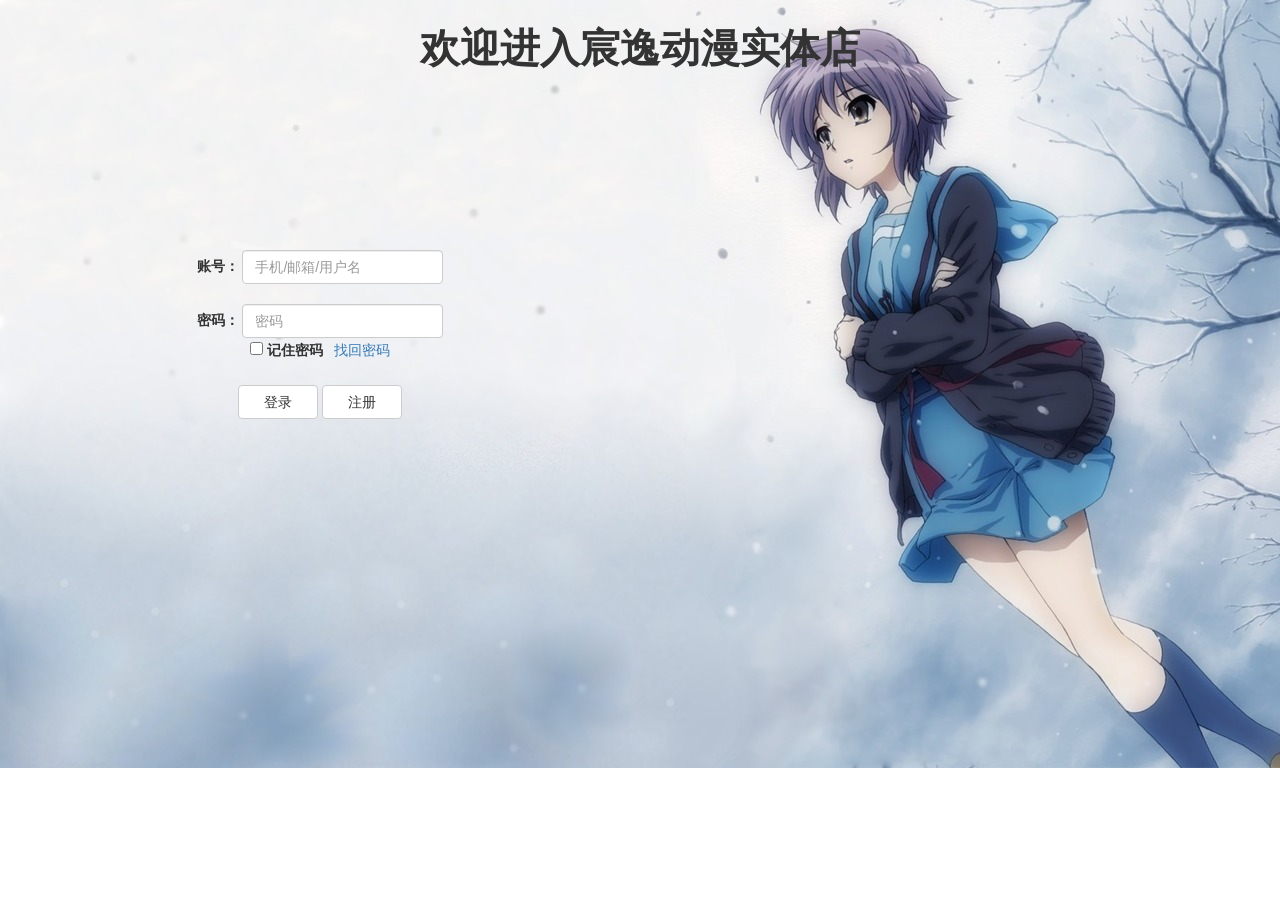
<file: index.html>
<!DOCTYPE html>
<html>
	<head>
		<meta charset="utf-8" />
		<meta http-equiv="X-UA-Compatible" content="IE=edge">
        <meta name="viewport" content="width=device-width, initial-scale=1">
		<title>登录界面</title>
		<script src="http://api.asilu.com/cdn/jquery.js,jquery.backstretch.min.js" type="text/javascript"></script>
		<link rel="stylesheet" type="text/css" href="css/bootstrap.css" />
		<link rel="stylesheet" href="css/login.css" />
		<style>
			.one{
				height: 100px;
			}
			.two{
				height: 600px;
			}
			.three{
				height: 600px;
			}
			.main{
				height: 600px;
			}
		</style>
	</head>
	<body>
		<div class="main">
		    <div class="col-xs-12 col-sm-12 col-md-12 col-lg-12 one">
		    	<div  id="login1">欢迎进入宸逸动漫实体店</div>
		    </div>
		    <div class="col-xs-12 col-sm-6 col-md-6 col-lg-6 two">
		    	<div id="dl">
		    	<form class="form-inline">
                    <div class="form-group">
                        <label for="exampleInputName2">账号：</label>
                        <input type="text" class="form-control" id="exampleInputName2" placeholder="手机/邮箱/用户名">
                    </div><br /><br />
                    <div class="form-group">
                        <label for="exampleInputName2">密码：</label>
                        <input type="text" class="form-control" id="exampleInputName2" placeholder="密码">
                    </div><br />
                    <label>
                       <input type="checkbox"> 记住密码
                    </label>&nbsp;&nbsp;&nbsp;<a href="yz.html"><span>找回密码</span><br /><br /></a>
                    <a href="zhuye.html"><button type="button" class="btn btn-default "> 登录</button></a>
                    <a href="zhuce.html"><button type="button" class="btn btn-default "> 注册</button></a>

                <!--</form>    
		        <form action="">
		        	<div class="lg1">
		        		<p>账号：<input type="text" placeholder="手机/邮箱/用户名" style="width: 200px;height:40px;"/></p><br>
					    <p>密码：<input type="password"  placeholder="密码"  style="width:200px;height:40px"/></p><br>
					    <p><input type="checkbox" name="jizhu"/>是否记住密码 &nbsp;&nbsp;&nbsp;&nbsp;找回密码</p><br />
					    <button style="width:30,height:20;"><a>登录</a></button>&nbsp;&nbsp;&nbsp;&nbsp;&nbsp;&nbsp;&nbsp;&nbsp;&nbsp;
					    &nbsp;&nbsp;&nbsp;&nbsp;&nbsp;
					    <button style="width: 30,height:20;"><a href="zhuce.html">注册</a></button>
		        	</div>-->
				</form>
				</div>
		    </div>
		    <div class="col-xs-12 col-sm-6 col-md-6 col-lg-6 three"></div>
		</div>
		<script type="text/javascript">
$.backstretch([
		'http://d.5857.com/ds_170829/004.jpg',
		'http://d.5857.com/ds_170829/005.jpg',
		'http://d.5857.com/wsj_170829/001.jpg',
		'http://d.5857.com/wsj_170829/010.jpg',
		'http://d.5857.com/wsj_170829/011.jpg',
		'http://d.5857.com/wmhs_170828/002.jpg',
		'http://d.5857.com/dmmn_170826/003.jpg',
		'http://d.5857.com/df_170823/002.jpg',
		'http://d.5857.com/df_170823/009.jpg',
		'http://d.5857.com/zmdma_170822/001.jpg',
	], {
		fade : 1000, // 动画时长
		duration : 2000 // 切换延时
});
</script>
		<script type="text/javascript" src="js/jquery-3.3.1.js" ></script>
		<script type="text/javascript" src="js/bootstrap.js" ></script>
	</body>
</html>
</file>
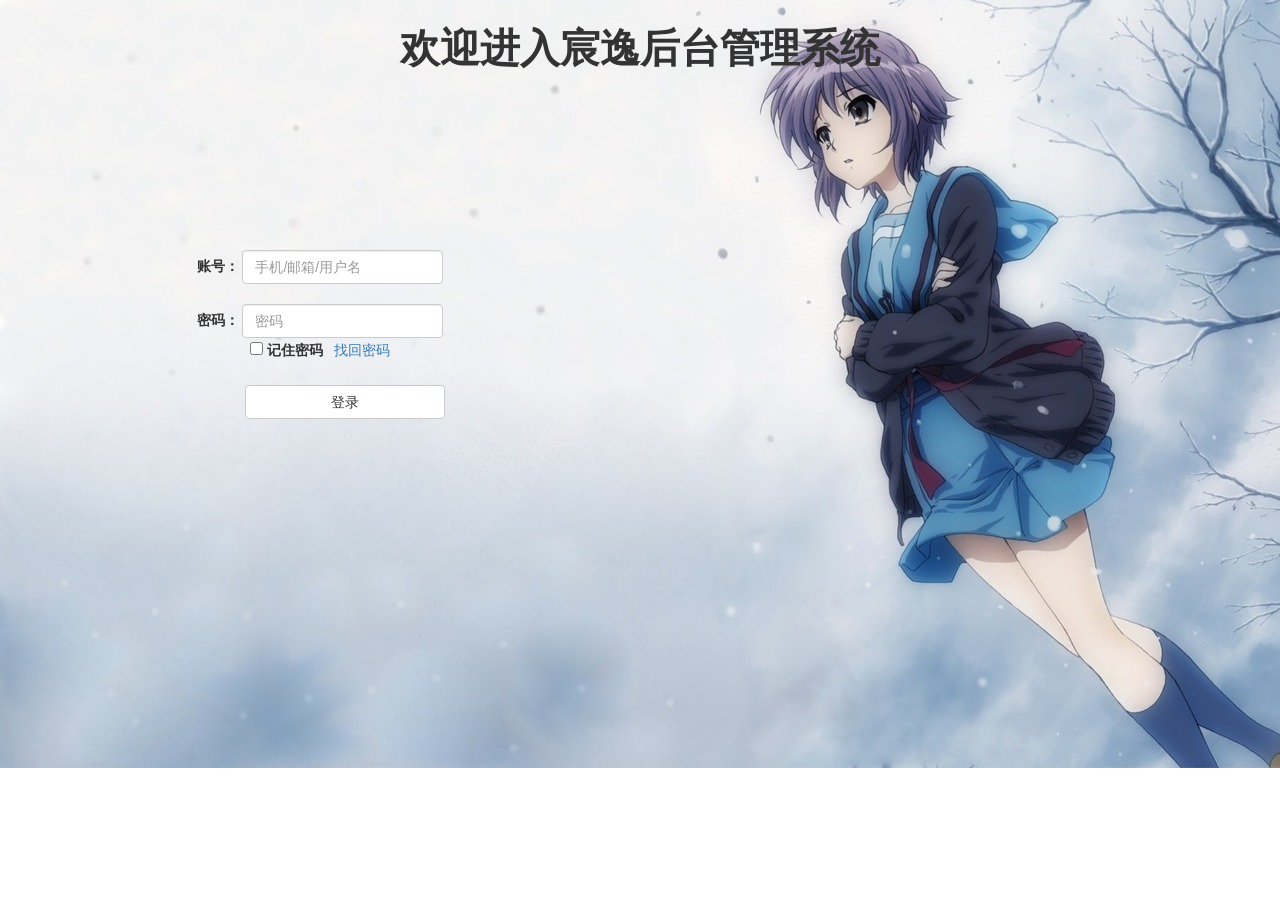
<file: admin.html>
<!DOCTYPE html>
<html>
	<head>
		<meta charset="utf-8" />
		<meta http-equiv="X-UA-Compatible" content="IE=edge">
        <meta name="viewport" content="width=device-width, initial-scale=1">
		<title>Administrator</title>
		<script src="http://api.asilu.com/cdn/jquery.js,jquery.backstretch.min.js" type="text/javascript"></script>
		<link rel="stylesheet" type="text/css" href="css/bootstrap.css" />
		<link rel="stylesheet" href="css/login.css" />
		<link rel="stylesheet" href="css/admin.css" />
		<style>
			.one{
				height: 100px;
			}
			.two{
				height: 600px;
			}
			.three{
				height: 600px;
			}
			.main{
				height: 600px;
			}
		</style>
	</head>
	<body>
		<div class="main">
		    <div class="col-xs-12 col-sm-12 col-md-12 col-lg-12 one">
		    	<div  id="login1">欢迎进入宸逸后台管理系统</div>
		    </div>
		    <div class="col-xs-12 col-sm-6 col-md-6 col-lg-6 two">
		    	<div id="dl">
		    	<form class="form-inline">
                    <div class="form-group">
                        <label for="exampleInputName2">账号：</label>
                        <input type="text" class="form-control" id="exampleInputName2" placeholder="手机/邮箱/用户名">
                    </div><br /><br />
                    <div class="form-group">
                        <label for="exampleInputName2">密码：</label>
                        <input type="text" class="form-control" id="exampleInputName2" placeholder="密码">
                    </div><br />
                    <label>
                       <input type="checkbox"> 记住密码
                    </label>&nbsp;&nbsp;&nbsp;<a href="yz.html"><span>找回密码</span><br /><br /></a>
                    <a href="ht.html"><button type="button" class="btn btn-default kk"> 登录</button></a>
                   

				</form>
				</div>
		    </div>
		    <div class="col-xs-12 col-sm-6 col-md-6 col-lg-6 three"></div>
		</div>
		<script type="text/javascript">
$.backstretch([
		'http://d.5857.com/lsjg_170329/001.jpg',
		'http://d.5857.com/lsjg_170329/003.jpg',
		'http://d.5857.com/lsjg_170329/004.jpg',
		'http://d.5857.com/lsjg_170329/005.jpg',
		'http://d.5857.com/lsjg_170329/006.jpg',
		'http://d.5857.com/lsjg_170329/007.jpg',
	], {
		fade : 1000, // 动画时长
		duration : 2000 // 切换延时
});
</script>
		
		
		<script type="text/javascript" src="js/jquery-3.3.1.js" ></script>
		<script type="text/javascript" src="js/bootstrap.js" ></script>
	</body>
</html>
</file>
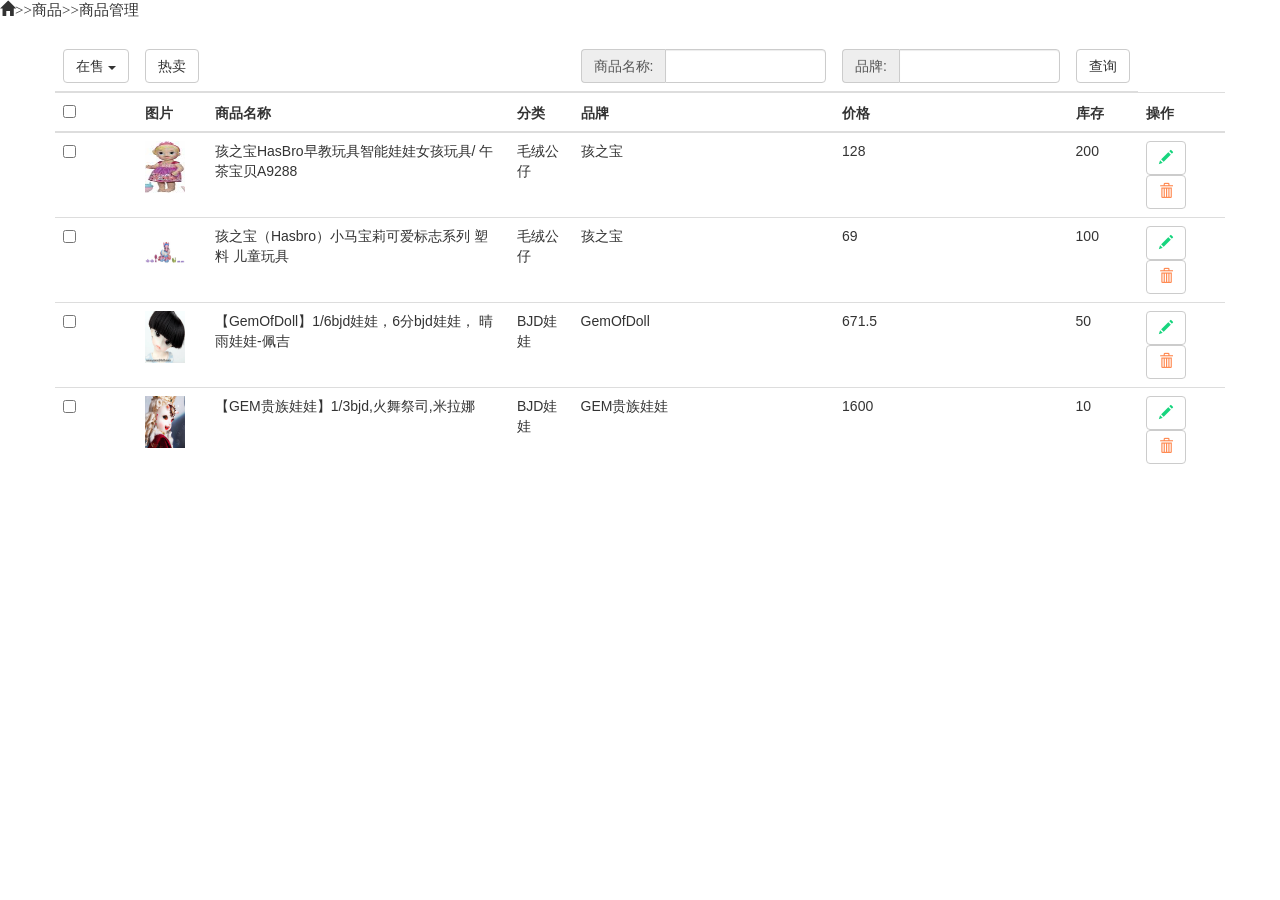
<file: goodsmanagement.html>
<!DOCTYPE html>
<html>
	<head>
		<meta charset="UTF-8">
		<meta http-equiv="X-UA-Compatible" content="IE=edge">
		<meta name="viewport" content="width=device-width, initial-scale=1">
		<title></title>
		<link rel="stylesheet" href="css/bootstrap.css" />
		<link rel="stylesheet" href="css/goodsmanagement.css" />
	</head>
	<body>
		<span style="font-family: '微软雅黑'; font-size: 15px;"><span class="glyphicon glyphicon-home"></span>>>商品>>商品管理</span>
		<div class="container">
		    <div class="row">
		    	<table class="table">
		        <div class="table-responsive">
	<table class="table">
		<thead>
			
			<tr>
				<th>
					<div class="dropdown">
  <button class="btn btn-default dropdown-toggle" type="button" id="dropdownMenu1" data-toggle="dropdown" aria-haspopup="true" aria-expanded="true">
    在售
    <span class="caret"></span>
  </button>
  <ul class="dropdown-menu" aria-labelledby="dropdownMenu1">
    <li><a href="#">在售</a></li>
    <li role="separator" class="divider"></li>
    <li><a href="#">下架</a></li>
  </ul>
</div>	
	</th>
				<th>
		<div class="btn-group" role="group" aria-label="...">
  <button type="button" class="btn btn-default">热卖</button>
</div>

				</th>
				<th></th>
				<th></th>
				<th>
					  <div class="input-group">
            <span class="input-group-addon">商品名称:</span>
            <input type="text" class="form-control" >
        </div>
				</th>
				<th>
					<div class="input-group">
            <span class="input-group-addon">品牌:</span>
            <input type="text" class="form-control" >
        </div>
				</th>
				
				<th>
					<div class="btn-group">
    <button type="button" class="btn btn-default">查询</button>
</div>
				</th>
			</tr>
		</thead>
		
		<thead>
			
			<tr>
				<th><input type="checkbox"></th>
				<th>图片</th>
				<th>商品名称</th>
				<th>分类</th>
				<th>品牌</th>
				<th>价格</th>
				<th>库存</th>
				<th>操作</th>
			</tr>
		</thead>
		<tbody>
			<tr>
				<td><input type="checkbox"></td>
				<td><img width="40" height="52" src="img/xm1.png"></td>
				<td>孩之宝HasBro早教玩具智能娃娃女孩玩具/ 午茶宝贝A9288 </td>
				<td>毛绒公仔 </td>
				<td>孩之宝</td>
				<td>128</td>
				<td>200</td>
				<td> <button type="button" class="btn btn-default"><span class="glyphicon glyphicon-pencil"></span></button>
					<button type="button" class="btn btn-default ll"><span class="glyphicon glyphicon-trash"></span></button>
					</td>
			</tr>
			<tr>
				<td><input type="checkbox"></td>
				<td><img width="40" height="52" src="img/m7.jpg"></td>
				<td>孩之宝（Hasbro）小马宝莉可爱标志系列 塑料 儿童玩具 </td>
				<td>毛绒公仔 </td>
				<td>孩之宝</td>
				<td>69</td>
				<td>100</td>
				<td> <button type="button" class="btn btn-default"><span class="glyphicon glyphicon-pencil"></span></button>
					<button type="button" class="btn btn-default ll"><span class="glyphicon glyphicon-trash"></span></button>
					</td>
			</tr>
			<tr>
				<td><input type="checkbox"></td>
				<td><img width="40" height="52" src="img/bjd2.jpg"></td>
				<td>【GemOfDoll】1/6bjd娃娃，6分bjd娃娃， 晴雨娃娃-佩吉 </td>
				<td>BJD娃娃  </td>
				<td>GemOfDoll</td>
				<td>671.5</td>
				<td>50</td>
				<td> <button type="button" class="btn btn-default"><span class="glyphicon glyphicon-pencil"></span></button>
					<button type="button" class="btn btn-default ll"><span class="glyphicon glyphicon-trash"></span></button>
					</td>
			</tr>
			<tr>
				<td><input type="checkbox"></td>
				<td><img width="40" height="52" src="img/bjd8.jpg"></td>
				<td>【GEM贵族娃娃】1/3bjd,火舞祭司,米拉娜  </td>
				<td>BJD娃娃 </td>
				<td>GEM贵族娃娃</td>
				<td>1600</td>
				<td>10</td>
				<td> <button type="button" class="btn btn-default"><span class="glyphicon glyphicon-pencil"></span></button>
					<button type="button" class="btn btn-default ll"><span class="glyphicon glyphicon-trash"></span></button>
					</td>
			</tr>
		</tbody>
</table>
</div> 
		
		
		
		</table>
		
		    </div>
		</div>
		<script type="text/javascript" src="js/jquery-3.3.1.js"></script>
		<script type="text/javascript" src="js/bootstrap.js"></script>
	</body>
</html>
</file>
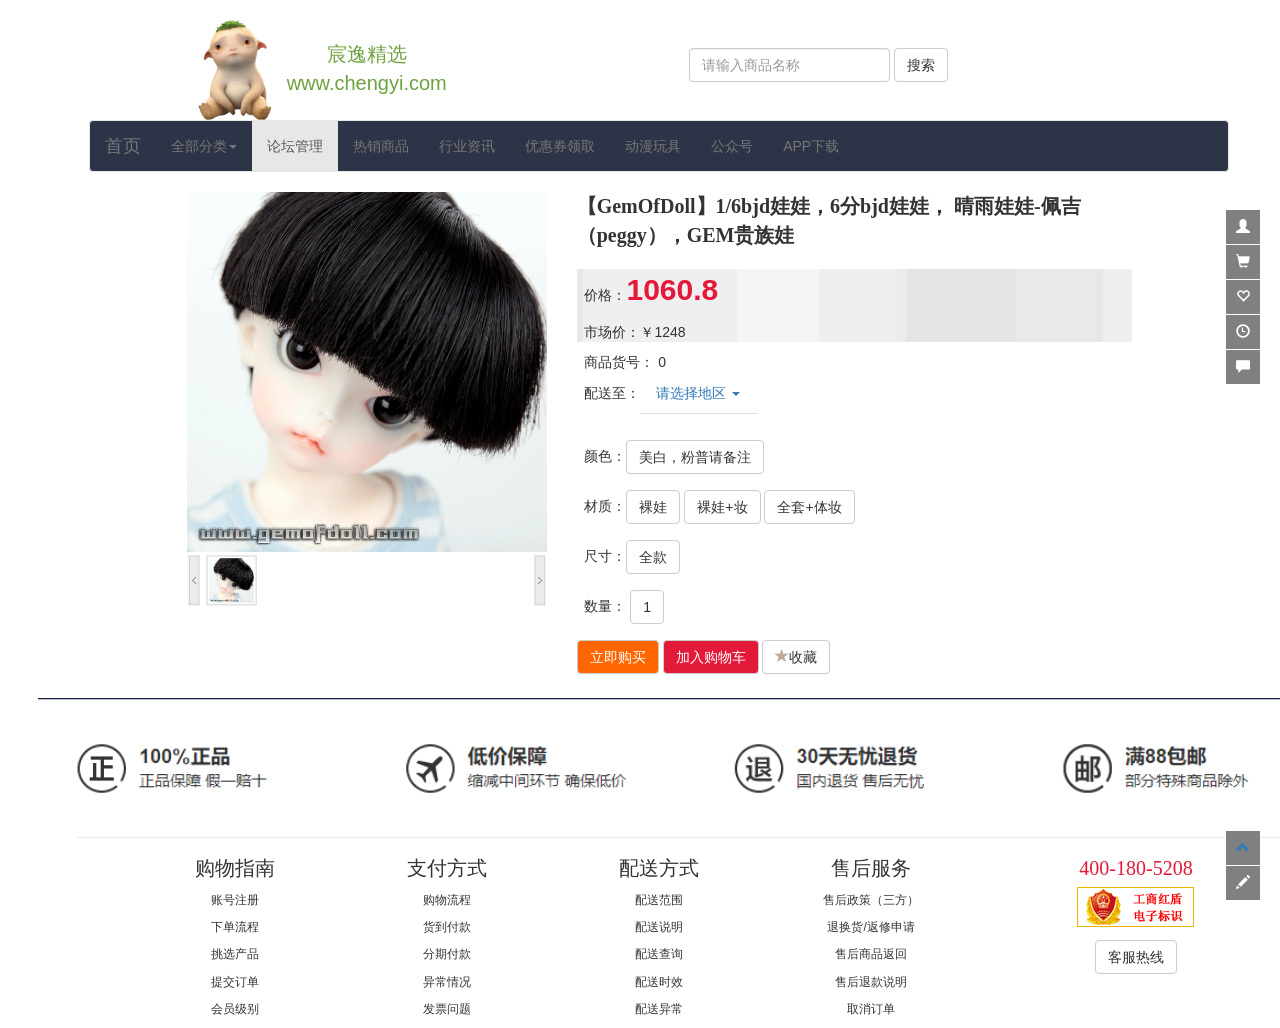
<file: gwc.html>
<!DOCTYPE html>
<html>
	<head>
		<meta charset="UTF-8">
		<meta http-equiv="X-UA-Compatible" content="IE=edge">
		<meta name="viewport" content="width=device-width, initial-scale=1">
		<title>购物车</title>
		<link rel="stylesheet" href="css/bootstrap.css" />
		<link rel="stylesheet" href="css/gwc.css" />
		<link rel="stylesheet" href="css/zhuye.css" />
	</head>
	<body>
		<div class="container">
			<div class="row">
				<div id="top">
				<div class="col-md-1 col-sm-1 col-xs-1"></div>
				<div class="col-md-3 col-sm-2 col-xs-12 logo">
					<img height="100" src="img/胡巴0副本.png"/>
				</div>
				<div class="col-md-2 col-md-pull-2 col-sm-4 col-xs-4 one">
					<span>宸逸精选</span><br />
					<span>www.chengyi.com</span>
				</div>
				<div class="col-md-4 col-sm-4 col-xs-12">
					<form class="navbar-form navbar-left">
						<div class="form-group">
							<input type="text" class="form-control" placeholder="请输入商品名称">
						</div>
						<button type="submit" class="btn btn-default">搜索</button>
				</div>
				<div class="col-md-1 col-sm-1 col-xs-1"></div>
				</div>
			</div>
			<nav class="navbar navbar-default">
				<div class="container-fluid">
					<div class="navbar-header">
						<button type="button" class="navbar-toggle collapsed" data-toggle="collapse" data-target="#bs-example-navbar-collapse-1" aria-expanded="false">
                            <span class="sr-only">Toggle navigation</span>
                            <span class="icon-bar"></span>
                            <span class="icon-bar"></span>
                            <span class="icon-bar"></span>
                        </button>
						<a class="navbar-brand" href="#">首页</a>
					</div>

					<div class="collapse navbar-collapse" id="bs-example-navbar-collapse-1">
						<ul class="nav navbar-nav">
							<li class="dropdown">
	<a href="#" class="dropdown-toggle" data-toggle="dropdown" role="button" aria-haspopup="true" aria-expanded="false">全部分类<span class="caret"></span></a>
	<ul class="dropdown-menu">
		<li>
			<a href="#">模型/雕像 </a>
		</li>
		<li role="separator" class="divider"></li>
		<li>
			<a href="#">动漫周边 </a>
		</li>
		<li role="separator" class="divider"></li>
		<li>
			<a href="#">儿童专区 </a>
		</li>
		<li role="separator" class="divider"></li>
		<li>
			<a href="#">电玩电动 </a>
		</li>
		<li role="separator" class="divider"></li>
		<li>
			<a href="#">毛绒玩偶 </a>
		</li>
		<li role="separator" class="divider"></li>
		<li>
			<a href="#">BJD系列 </a>
		</li>
		<li role="separator" class="divider"></li>
		<li>
			<a href="#">智能商品 </a>
		</li>
		<li role="separator" class="divider"></li>
		<li>
			<a href="#">限时折扣 </a>
		</li>
	</ul>
</li>

							<li class="active">
								<a href="#">论坛管理<span class="sr-only">(current)</span></a>
							</li>
							<li>
								<a href="#">热销商品</a>
							</li>
							<li>
								<a href="#">行业资讯</a>
							</li>
							<li>
								<a href="#">优惠券领取</a>
							</li>
							<li>
								<a href="#">动漫玩具</a>
							</li>
							<li>
								<a href="#">公众号</a>
							</li>
							<li>
								<a href="#">APP下载</a>
							</li>
							
						</ul>
					</div>
				</div>
			</nav>
		
		 <div class="row">
				<div class="col-md-1 col-sm-0 col-xs-0"></div>
				<div class="col-md-4 col-sm-12 col-xs-12">
					<div class="pic"> 
						<img width="100%" height="100%" src="img/dt.jpg" />
						<img width="100%" height="100%" src="img/xq.png" />
					</div>
				</div>
				<div class="col-md-6 col-sm-12 col-xs-12">
					<div id="sp1"> 
						【GemOfDoll】1/6bjd娃娃，6分bjd娃娃， 晴雨娃娃-佩吉（peggy），GEM贵族娃
					</div><br />
					<div id="nn">
						<p>&nbsp;&nbsp;价格：<span class="bj">1060.8</span></p>
						<p>&nbsp;&nbsp;市场价：￥1248</p>
					</div>
					<div>&nbsp;&nbsp;商品货号： 0 </div>
					<div id="t1">&nbsp;
						配送至：</div>
						<div id="t2"><span><ul class="nav nav-tabs">
  <li role="presentation" class="dropdown">
    <a class="dropdown-toggle" data-toggle="dropdown" href="#" role="button" aria-haspopup="true" aria-expanded="false">
      请选择地区 <span class="caret"></span>
      <ul class="dropdown-menu ">
		                        <li>
			                        <a href="#">北京 </a>
		                        </li>
		                        <li>
			                        <a href="#">上海 </a>
		                        </li>
		                        <li>
			                        <a href="#">山西省 </a>
		                        </li>
		                        <li>
			                        <a href="#">福建省 </a>
		                        </li>
		                        <li>
			                        <a href="#">广东省 </a>
		                        </li>
		                        <li>
			                        <a href="#">海南省 </a>
		                        </li>
		                        <li>
			                        <a href="#">宁夏 </a>
		                        </li>
		                        <li>
			                        <a href="#">青海省</a>
		                        </li>
		        </ul>
    </a>
  </li>
</ul></div><br /><br /><br />
						
							<div>
								&nbsp;&nbsp;颜色：<button type="button"   class="btn btn-default navbar-btn rr">美白，粉普请备注</button>
							</div>
							<div>
								&nbsp;&nbsp;材质：<button type="button" class="btn btn-default navbar-btn rr">裸娃</button>
								<button type="button" class="btn btn-default navbar-btn rr">裸娃+妆</button>
								<button type="button" class="btn btn-default navbar-btn rr">全套+体妆</button>
							</div>
							<div>
								&nbsp;&nbsp;尺寸：<button type="button" class="btn btn-default navbar-btn rr">全款</button>
							</div>
							<div>
								&nbsp;&nbsp;数量： <button type="button" class="btn btn-default navbar-btn">1</button>
							</div>
						
						<div>
							<div> 
								<button type="button" class="btn btn-default navbar-btn er1">立即购买</button>
								<button type="button" class="btn btn-default navbar-btn er2">加入购物车</button>
								<button type="button" class="btn btn-default navbar-btn "><span class="glyphicon glyphicon-star er3"></span>收藏</button>
							</div>
						</div>
					</div>
				</div>
				
				<div class="col-md-1 col-sm-0 col-xs-0"></div>
		   </div>
		
		
		
		
		
		
		
		
		
		  <div class="row">
				<div class="col-md-12 col-sm-12 col-xs-12">
					<div id="dibu"><img width="100%" height="100%" src="img/底部.png" /></div>
				</div>
			</div> 
		 
		 
		 <div class="row">
				<div class="col-md-1 col-sm-1 col-xs-0"></div>
				<div class="col-md-2 col-sm-2 col-xs-12">
					<p class="foot1">购物指南 </p> 
					<p class="foot2">账号注册</p> 
					<p class="foot2">下单流程</p> 
					<p class="foot2">挑选产品 </p> 
					<p class="foot2">提交订单</p>
					<p class="foot2">会员级别</p> 
				</div> 
				<div class="col-md-2 col-sm-2 col-xs-12">
					<p class="foot1">支付方式 </p> 
                    <p class="foot2">购物流程</p> 
                    <p class="foot2">货到付款</p> 
                    <p class="foot2">分期付款</p> 
                    <p class="foot2">异常情况</p> 
                    <p class="foot2">发票问题</p> 
				</div> 
				<div class="col-md-2 col-sm-2 col-xs-12">
					<p class="foot1">配送方式 </p> 
                    <p class="foot2">配送范围</p> 
                    <p class="foot2">配送说明</p> 
                    <p class="foot2">配送查询</p> 
                    <p class="foot2">配送时效</p>
                    <p class="foot2">配送异常</p>
				</div> 
				<div class="col-md-2 col-sm-2 col-xs-12">
					<p class="foot1">售后服务  </p> 
                    <p class="foot2">售后政策（三方）</p> 
                    <p class="foot2">退换货/返修申请</p> 
                    <p class="foot2">售后商品返回</p> 
                    <p class="foot2">售后退款说明</p> 
                    <p class="foot2">取消订单</p>
				</div> 
				<div class="col-md-3 col-sm-3 col-xs-12">
					<div id="ku1">400-180-5208</div>
					<div id="ku2"><img src="img/gs.png"</div>
					<div id="ku3"><button type="button" class="btn btn-default navbar-btn ">客服热线</button></div>
				</div> 
				<!--<div class="col-md-1 col-sm-1 col-xs-0"></div>--> 
		
		<div id="rightBox1"><span class="glyphicon glyphicon-user"></span></div>
		<div id="rightBox2"><span class="glyphicon glyphicon-shopping-cart"></span></div>
	    <div id="rightBox3"><span class="glyphicon glyphicon-heart-empty"></span></div>
	    <div id="rightBox4"><span class="glyphicon glyphicon-time"></span></div>
	    <div id="rightBox5"><span class="glyphicon glyphicon-comment"></span></div>
	    <div id="rightBox6"><a href="#top"><span class="glyphicon glyphicon-chevron-up"></span></a></div>
	    <div id="rightBox7"><span class="glyphicon glyphicon-pencil"></span></div>
		<script type="text/javascript" src="js/jquery-3.3.1.js"></script>
		<script type="text/javascript" src="js/bootstrap.js"></script>
	</body>
</html>
</file>
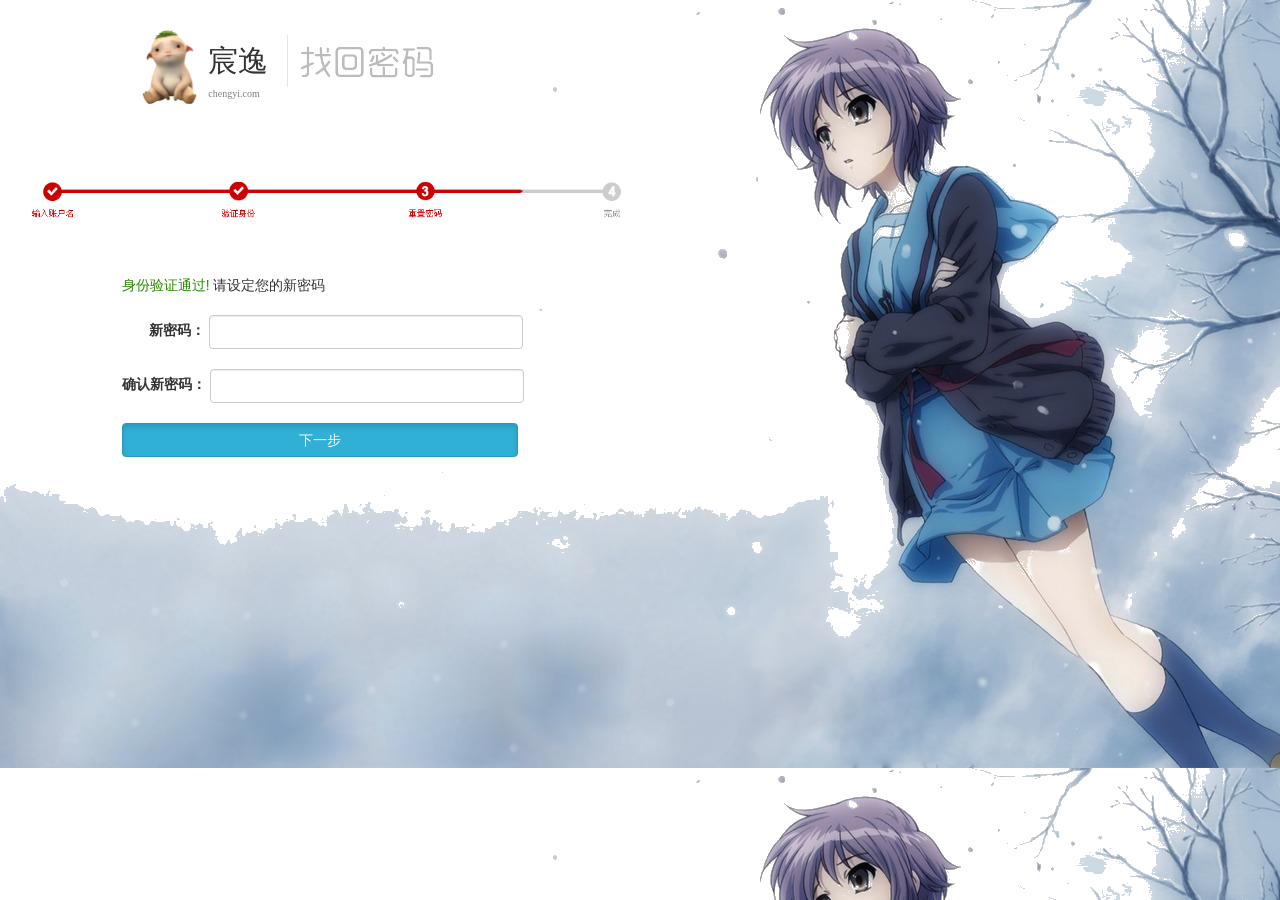
<file: qrsf.html>
<!DOCTYPE html>
<html>
	<head>
		<meta charset="UTF-8">
		<meta http-equiv="X-UA-Compatible" content="IE=edge">
        <meta name="viewport" content="width=device-width, initial-scale=1">
		<title>重置密码</title>
		<link rel="stylesheet" type="text/css" href="css/bootstrap.css" />
		<link rel="stylesheet" href="css/qrsf.css" />
	</head>
	<body>
		<div  class="col-xs-12 col-sm-12 col-md-12">
		    <div class="col-xs-4 col-sm-4 col-md-1 col-md-push-1 bt">
		 	    <img width="100%" height="100%" src="img/胡巴0副本.png" />
		    </div>
		
		    <div class="col-xs-4 col-sm-4 col-md-1 col-md-push-1 bt1">
		 	    <span class="t1">宸逸</span>
		 	    <span class="t2">chengyi.com</span>
		    </div>
		    <div class="col-xs-4 col-sm-4 col-md-2 col-md-push-1 bt2">
		 	    <img  src="img/gai.png"/>
		    </div>
		</div>
		<div class="col-xs-12 col-sm-12 col-md-12">
		    <div class="col-xs-12 col-sm-12 col-md-6 hh">
		 	    <img width="100%" height="100%" src="img/q2.png"/>
		    </div>
		</div>
		<form class="form-inline">
		<div class="col-xs-12 col-sm-12 col-md-6 col-md-push-1 form-group">
			<span id="ff">身份验证通过!</span><span>&nbsp;请设定您的新密码</span><br /><br />
            &nbsp;&nbsp;&nbsp;&nbsp;&nbsp;&nbsp;&nbsp;<label for="exampleInputName2"> 新密码：</label>
            <input type="text" class="form-control" id="exampleInputName2"><br /><br />
            <label for="exampleInputName2"> 确认新密码：</label>
            <input type="text" class="form-control" id="exampleInputName2"><br />
             <a href="wc.html" class="btn btn-default btn-block btn-info active" role="button">下一步</a>
            
		</div>
        </form>
		<script type="text/javascript" src="js/jquery-3.3.1.js" ></script>
		<script type="text/javascript" src="js/bootstrap.js" ></script>
	</body>
</html>
</file>
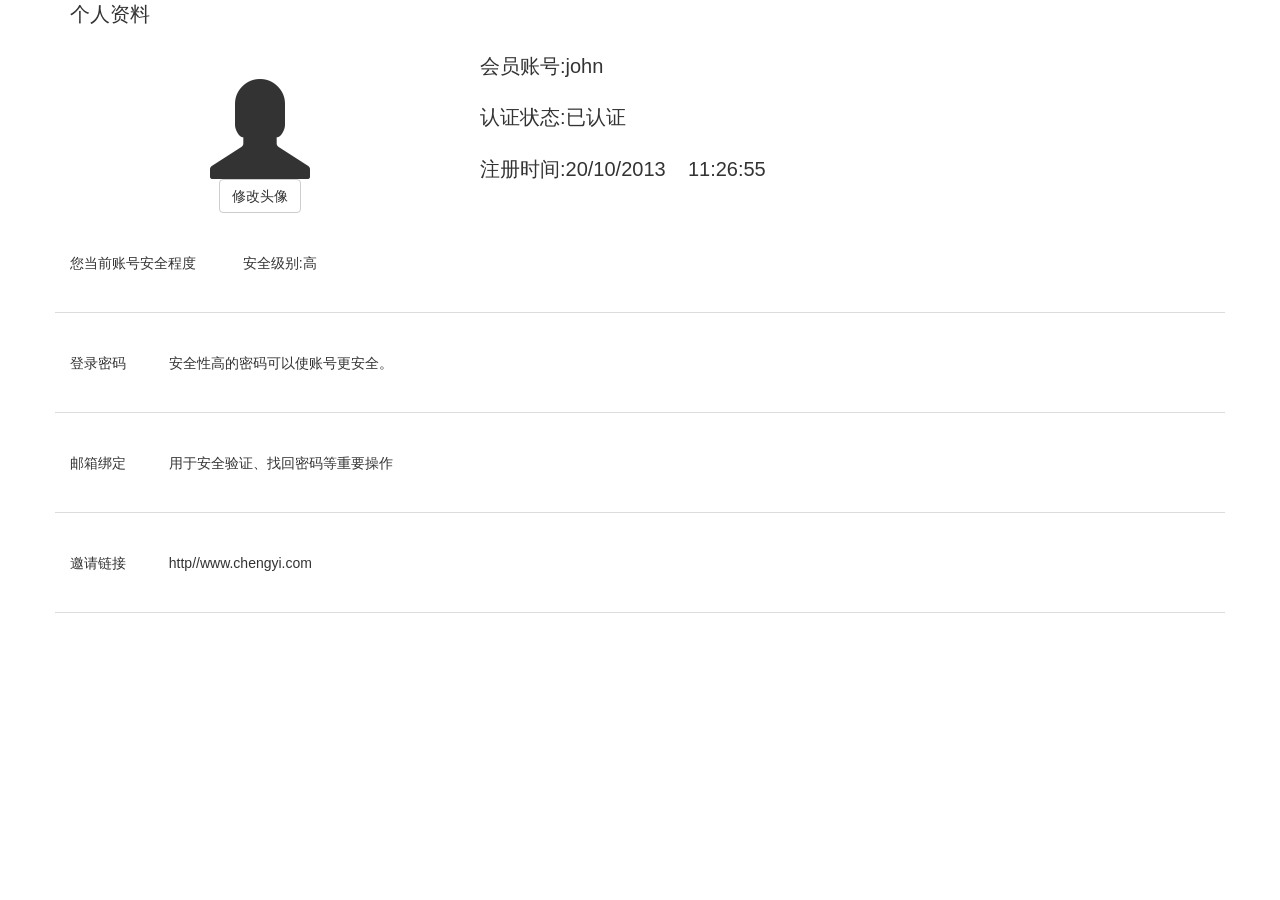
<file: user.html>
<html>
	<head>
		<meta charset="UTF-8">
		<meta http-equiv="X-UA-Compatible" content="IE=edge">
		<meta name="viewport" content="width=device-width, initial-scale=1">
		<title></title>
		<link rel="stylesheet" href="css/bootstrap.css" />
		<link rel="stylesheet" href="css/user.css" />
	</head>
	<body>
		<div class="container">
		    <div class="row">
		    	<div class="col-xs-12 col-sm-12 col-md-12 col-lg-12 " >
		    		<span id="ziliao"> 个人资料</span>
		    		
		    	</div>
		    	<div class="col-xs-12 col-sm-12 col-md-12 col-lg-12 " >
		    		<div class="col-xs-4 col-sm-4 col-md-4 col-lg-4 two ">
		    			<div id="people">
		    			<span class="glyphicon glyphicon-user"></span><br />
		    			<button type="submit" class="btn btn-default">修改头像</button>
		    			</div>
		    		</div>
		    		<div class="col-xs-6 col-sm-6 col-md-6 col-lg-6 two ">
		    			<div class="col-xs-12 col-sm-12 col-md-12 col-lg-12 three">会员账号:john</div>
		    			<div class="col-xs-12 col-sm-12 col-md-12 col-lg-12 three"> 认证状态:已认证</div>
		    			<div class="col-xs-12 col-sm-12 col-md-12 col-lg-12 three" >注册时间:20/10/2013 &nbsp; &nbsp;11:26:55</div>
		    		</div>
		    	</div>
		    	<div class="col-xs-12 col-sm-12 col-md-12 col-lg-12 one">
		    	您当前账号安全程度 &nbsp;&nbsp;&nbsp;&nbsp;&nbsp;&nbsp;&nbsp;&nbsp;&nbsp;&nbsp;&nbsp;安全级别:高
		    	</div>
		    	<div class="col-xs-12 col-sm-12 col-md-12 col-lg-12 one" >
		    	登录密码&nbsp;&nbsp;&nbsp;&nbsp;&nbsp;&nbsp;&nbsp;&nbsp;&nbsp;&nbsp;&nbsp;安全性高的密码可以使账号更安全。
		    	</div>
		    	<div class="col-xs-12 col-sm-12 col-md-12 col-lg-12 one" >
		    	邮箱绑定&nbsp;&nbsp;&nbsp;&nbsp;&nbsp;&nbsp;&nbsp;&nbsp;&nbsp;&nbsp;&nbsp;用于安全验证、找回密码等重要操作
		    	</div>
		    	<div class="col-xs-12 col-sm-12 col-md-12 col-lg-12 one" >
		    	邀请链接&nbsp;&nbsp;&nbsp;&nbsp;&nbsp;&nbsp;&nbsp;&nbsp;&nbsp;&nbsp;&nbsp;http//www.chengyi.com
		    	</div>
		    </div>
		</div>    	
		<script type="text/javascript" src="js/jquery-3.3.1.js"></script>
		<script type="text/javascript" src="js/bootstrap.js"></script>
	</body>
</html>
</file>
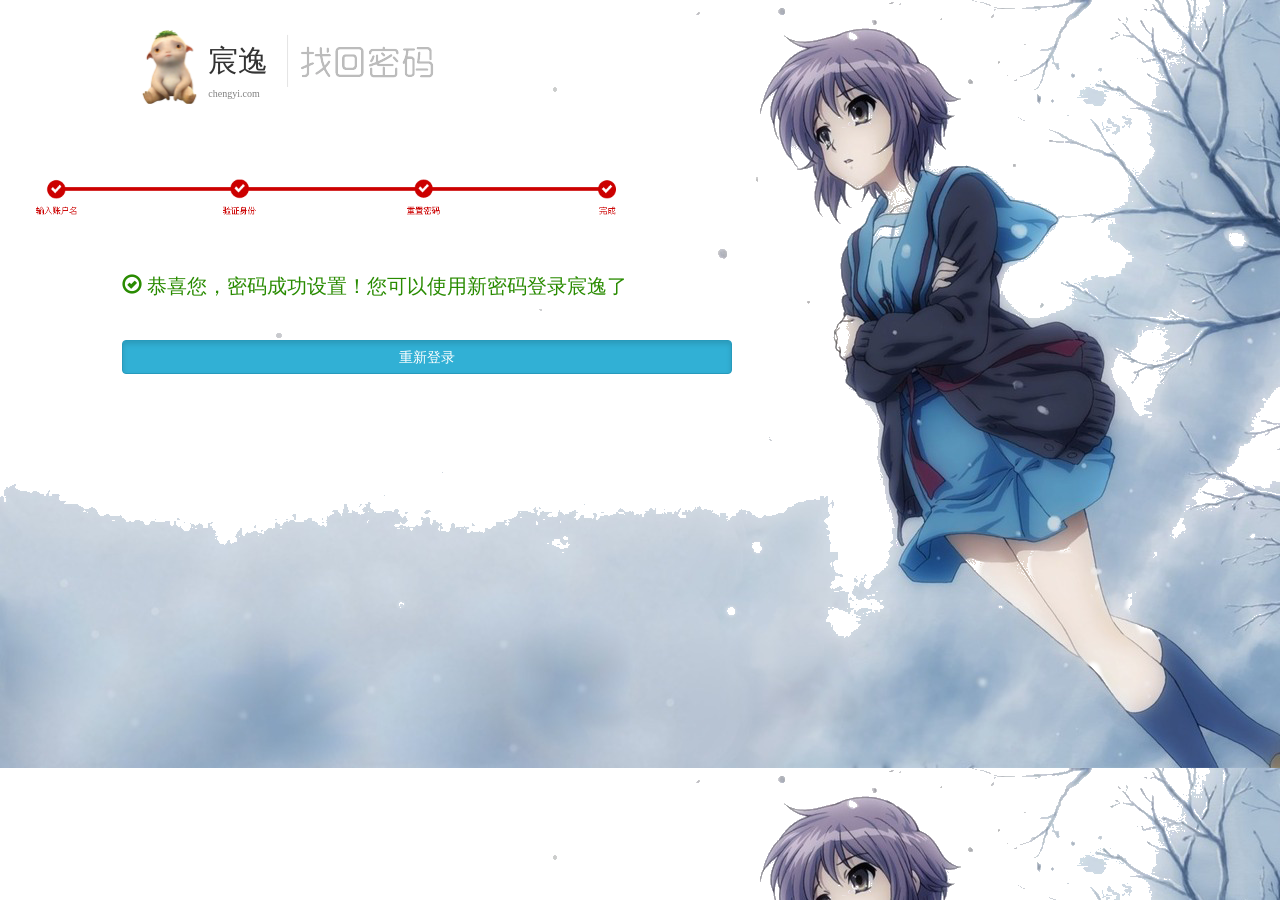
<file: wc.html>
<!DOCTYPE html>
<html>
	<head>
		<meta charset="UTF-8">
		<meta http-equiv="X-UA-Compatible" content="IE=edge">
        <meta name="viewport" content="width=device-width, initial-scale=1">
		<title>完成</title>
		<link rel="stylesheet" type="text/css" href="css/bootstrap.css" />
		<link rel="stylesheet" href="css/wc.css" />
	</head>
	<body>
		<div  class="col-xs-12 col-sm-12 col-md-12">
		    <div class="col-xs-4 col-sm-4 col-md-1 col-md-push-1 bt">
		 	    <img width="100%" height="100%" src="img/胡巴0副本.png" />
		    </div>
		
		    <div class="col-xs-4 col-sm-4 col-md-1 col-md-push-1 bt1">
		 	    <span class="t1">宸逸</span>
		 	    <span class="t2">chengyi.com</span>
		    </div>
		    <div class="col-xs-4 col-sm-4 col-md-2 col-md-push-1 bt2">
		 	    <img  src="img/gai.png"/>
		    </div>
		</div>
		<div class="col-xs-12 col-sm-12 col-md-12">
		    <div class="col-xs-12 col-sm-12 col-md-6 hh">
		 	    <img width="100%" height="100%" src="img/q3.png"/>
		    </div>
		</div>
		<form class="form-inline">
		<div class="col-xs-12 col-sm-12 col-md-6 col-md-push-1 form-group">
			<span id="rr"><span class="glyphicon glyphicon-ok-circle"></span>&nbsp;恭喜您，密码成功设置！您可以使用新密码登录宸逸了</span><br /><br />
            <a href="index.html" class="btn btn-default btn-block btn-info active" role="button">重新登录</a>
  
		</div>
        </form>
		<script type="text/javascript" src="js/jquery-3.3.1.js" ></script>
		<script type="text/javascript" src="js/bootstrap.js" ></script>
	</body>
</html>
</file>
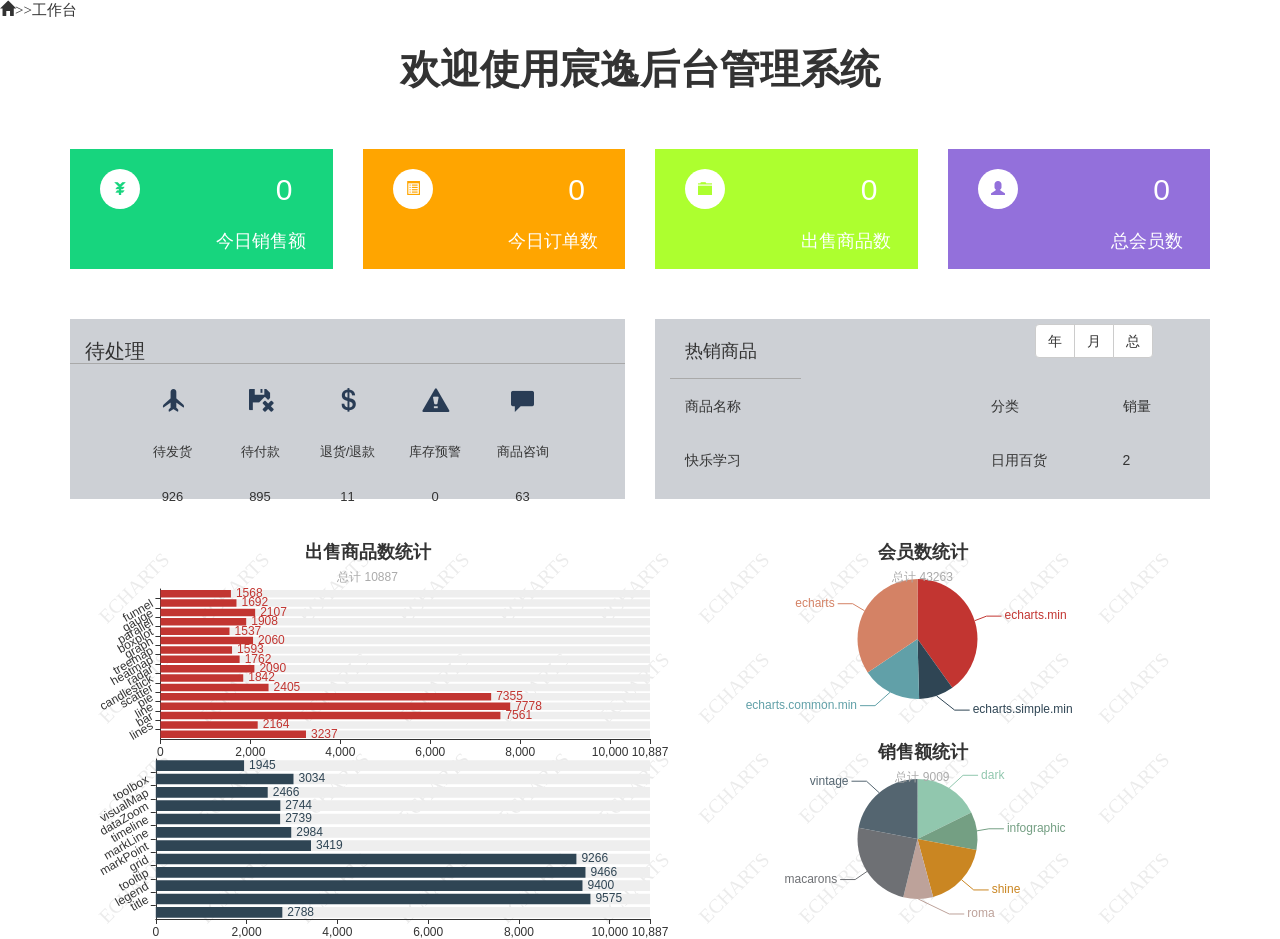
<file: welcome.html>
<!DOCTYPE html>
<html>
	<head>
		<meta charset="UTF-8">
		<meta http-equiv="X-UA-Compatible" content="IE=edge">
		<meta name="viewport" content="width=device-width, initial-scale=1">
		<link rel="stylesheet" href="css/bootstrap.css" />
		<link rel="stylesheet" href="css/welcome.css" />
	
	 <script src="js/echarts.min.js"></script>

		<title></title>
	</head>
	<body>
				<span style="font-family: '微软雅黑'; font-size: 15px;"><span class="glyphicon glyphicon-home"></span>>>工作台</span>
		<div class="container">
			<div id="login1">
				欢迎使用宸逸后台管理系统
			</div>
	
		    <div class="row">
		    	<div class="col-md-3 col-sm-6 col-xs-6">
					<div class="mainbox1">
						<div class="pull-left"><div id="block1"><span class="glyphicon glyphicon-jpy"></span> </div></div>
		                <div class="pull-right" id="shuzi">0</div>
		                <div class="pull-right" id="title">今日销售额</div>
					</div>
				</div>
				<div class="col-md-3 col-sm-6 col-xs-6">
					<div class="mainbox2">
						<div class="pull-left"><div id="block1"><span class="glyphicon glyphicon-list-alt"></span> </div></div>
		                <div class="pull-right" id="shuzi">0</div>
		                <div class="pull-right" id="title">今日订单数</div>
					</div>
				</div>
				<div class="col-md-3 col-sm-6 col-xs-6">
					<div class="mainbox3">
						<div class="pull-left"><div id="block1"><span class="glyphicon glyphicon-folder-close"></span> </div></div>
		                <div class="pull-right" id="shuzi">0</div>
		                <div class="pull-right" id="title">出售商品数</div>
					</div>
				</div>
				<div class="col-md-3 col-sm-6 col-xs-6">
					<div class="mainbox4">
						<div class="pull-left"><div id="block1"><span class="glyphicon glyphicon-user"></span> </div></div>
		                <div class="pull-right" id="shuzi">0</div>
		                <div class="pull-right" id="title">总会员数</div>
					</div>
				</div>       
		</div>
	
		    <div class="row">
		    	<div class="col-md-6 col-sm-12 col-xs-12">
					<div class="mainbox5">
						<div class="col-md-12 col-sm-12 col-xs-12 gh">待处理</div>
						<div class="col-md-12 col-sm-12 col-xs-12 ff ">
							<div class="col-md-1 col-sm-0 col-xs-0 "></div>
							<div class="col-md-2 col-sm-6 col-xs-6 tu"><span class="glyphicon glyphicon-plane"></span><br/>待发货<br/>926</div>
							<div class="col-md-2 col-sm-6 col-xs-6 tu"><span class="glyphicon glyphicon-floppy-remove"></span><br/>待付款<br>895</div>
							<div class="col-md-2 col-sm-6 col-xs-6 tu"><span class="glyphicon glyphicon-usd"></span><br/>退货/退款<br/>11</div>
							<div class="col-md-2 col-sm-6 col-xs-6 tu"><span class="glyphicon glyphicon-alert"></span><br/>库存预警<br/>0</div>
							<div class="col-md-2 col-sm-6 col-xs-6 tu"><span class="glyphicon glyphicon-comment"></span><br/>商品咨询<br/>63</div>	
							<div class="col-md-1 col-sm-0 col-xs-0 "></div>
					    </div>
					</div>
				</div>
				<div class="col-md-6 col-sm-12 col-xs-12">
					<div class="mainbox6">
						<div class="col-md-12 col-sm-12 col-xs-12 ">
							<div class="col-md-3 col-sm-3 col-xs-3 gh1">热销商品</div>
							<div class="col-md-4 col-sm-4 col-xs-4 "></div>
							<div class="col-md-5 col-md-push-1 col-sm-5 col-xs-5 ">
								<div class="btn-toolbar" role="toolbar">
	                                <div class="btn-group">
		                                <button type="button" class="btn btn-default">年</button>
		                                <button type="button" class="btn btn-default">月</button>
		                                <button type="button" class="btn btn-default">总</button>
	                                </div>
	                            </div> 
	                     
							</div>
						</div>	
						<hr >
						<div class="col-md-12 col-sm-12 col-xs-12 ">
							<div class="col-md-3 col-sm-3 col-xs-3 ">商品名称</div>
							<div class="col-md-4 col-sm-4 col-xs-4 "></div>
							<div class="col-md-3 col-sm-3 col-xs-3 ">分类</div>
							<div class="col-md-2 col-sm-2 col-xs-2 ">销量</div>
						</div>
						<div class="col-md-12 col-sm-12 col-xs-12 ">
							<div class="col-md-3 col-sm-3 col-xs-3 ">快乐学习</div>
							<div class="col-md-4 col-sm-4 col-xs-4 "></div>
							<div class="col-md-3 col-sm-3 col-xs-3 ">日用百货</div>
							<div class="col-md-2 col-sm-2 col-xs-2 ">2</div>
						</div>
					
					</div>
				</div>
				
		    </div>

		<div  class="col-md-12 col-sm-12 col-xs-12 hh">
		 <div id="main" style="height:400px;"></div>
    <script type="text/javascript">
    var myChart = echarts.init(document.getElementById('main'));

     var builderJson = {
  "all": 10887,
  "charts": {
    "map": 3237,
    "lines": 2164,
    "bar": 7561,
    "line": 7778,
    "pie": 7355,
    "scatter": 2405,
    "candlestick": 1842,
    "radar": 2090,
    "heatmap": 1762,
    "treemap": 1593,
    "graph": 2060,
    "boxplot": 1537,
    "parallel": 1908,
    "gauge": 2107,
    "funnel": 1692,
    "sankey": 1568
  },
  "components": {
    "geo": 2788,
    "title": 9575,
    "legend": 9400,
    "tooltip": 9466,
    "grid": 9266,
    "markPoint": 3419,
    "markLine": 2984,
    "timeline": 2739,
    "dataZoom": 2744,
    "visualMap": 2466,
    "toolbox": 3034,
    "polar": 1945
  },
  "ie": 9743
};

var downloadJson = {
  "echarts.min.js": 17365,
  "echarts.simple.min.js": 4079,
  "echarts.common.min.js": 6929,
  "echarts.js": 14890
};

var themeJson = {
  "dark.js": 1594,
  "infographic.js": 925,
  "shine.js": 1608,
  "roma.js": 721,
  "macarons.js": 2179,
  "vintage.js": 1982
};

var waterMarkText = 'ECHARTS';

var canvas = document.createElement('canvas');
var ctx = canvas.getContext('2d');
canvas.width = canvas.height = 100;
ctx.textAlign = 'center';
ctx.textBaseline = 'middle';
ctx.globalAlpha = 0.08;
ctx.font = '20px Microsoft Yahei';
ctx.translate(50, 50);
ctx.rotate(-Math.PI / 4);
ctx.fillText(waterMarkText, 0, 0);

option = {
    backgroundColor: {
        type: 'pattern',
        image: canvas,
        repeat: 'repeat'
    },
    tooltip: {},
    title: [{
        text: '出售商品数统计',
        subtext: '总计 ' + builderJson.all,
        x: '25%',
        textAlign: 'center'
    }, {
        text: '会员数统计',
        subtext: '总计 ' + Object.keys(downloadJson).reduce(function (all, key) {
            return all + downloadJson[key];
        }, 0),
        x: '75%',
        textAlign: 'center'
    }, {
        text: '销售额统计',
        subtext: '总计 ' + Object.keys(themeJson).reduce(function (all, key) {
            return all + themeJson[key];
        }, 0),
        x: '75%',
        y: '50%',
        textAlign: 'center'
    }],
    grid: [{
        top: 50,
        width: '50%',
        bottom: '45%',
        left: 10,
        containLabel: true
    }, {
        top: '55%',
        width: '50%',
        bottom: 0,
        left: 10,
        containLabel: true
    }],
    xAxis: [{
        type: 'value',
        max: builderJson.all,
        splitLine: {
            show: false
        }
    }, {
        type: 'value',
        max: builderJson.all,
        gridIndex: 1,
        splitLine: {
            show: false
        }
    }],
    yAxis: [{
        type: 'category',
        data: Object.keys(builderJson.charts),
        axisLabel: {
            interval: 0,
            rotate: 30
        },
        splitLine: {
            show: false
        }
    }, {
        gridIndex: 1,
        type: 'category',
        data: Object.keys(builderJson.components),
        axisLabel: {
            interval: 0,
            rotate: 30
        },
        splitLine: {
            show: false
        }
    }],
    series: [{
        type: 'bar',
        stack: 'chart',
        z: 3,
        label: {
            normal: {
                position: 'right',
                show: true
            }
        },
        data: Object.keys(builderJson.charts).map(function (key) {
            return builderJson.charts[key];
        })
    }, {
        type: 'bar',
        stack: 'chart',
        silent: true,
        itemStyle: {
            normal: {
                color: '#eee'
            }
        },
        data: Object.keys(builderJson.charts).map(function (key) {
            return builderJson.all - builderJson.charts[key];
        })
    }, {
        type: 'bar',
        stack: 'component',
        xAxisIndex: 1,
        yAxisIndex: 1,
        z: 3,
        label: {
            normal: {
                position: 'right',
                show: true
            }
        },
        data: Object.keys(builderJson.components).map(function (key) {
            return builderJson.components[key];
        })
    }, {
        type: 'bar',
        stack: 'component',
        silent: true,
        xAxisIndex: 1,
        yAxisIndex: 1,
        itemStyle: {
            normal: {
                color: '#eee'
            }
        },
        data: Object.keys(builderJson.components).map(function (key) {
            return builderJson.all - builderJson.components[key];
        })
    }, {
        type: 'pie',
        radius: [0, '30%'],
        center: ['75%', '25%'],
        data: Object.keys(downloadJson).map(function (key) {
            return {
                name: key.replace('.js', ''),
                value: downloadJson[key]
            }
        })
    }, {
        type: 'pie',
        radius: [0, '30%'],
        center: ['75%', '75%'],
        data: Object.keys(themeJson).map(function (key) {
            return {
                name: key.replace('.js', ''),
                value: themeJson[key]
            }
        })
    }]
}
        // 使用刚指定的配置项和数据显示图表。
        myChart.setOption(option);
    </script>
    </div>
    </div>
    
    	
		<script type="text/javascript" src="js/jquery-3.3.1.js"></script>
		<script type="text/javascript" src="js/bootstrap.js"></script>
	</body>
</html>
</file>
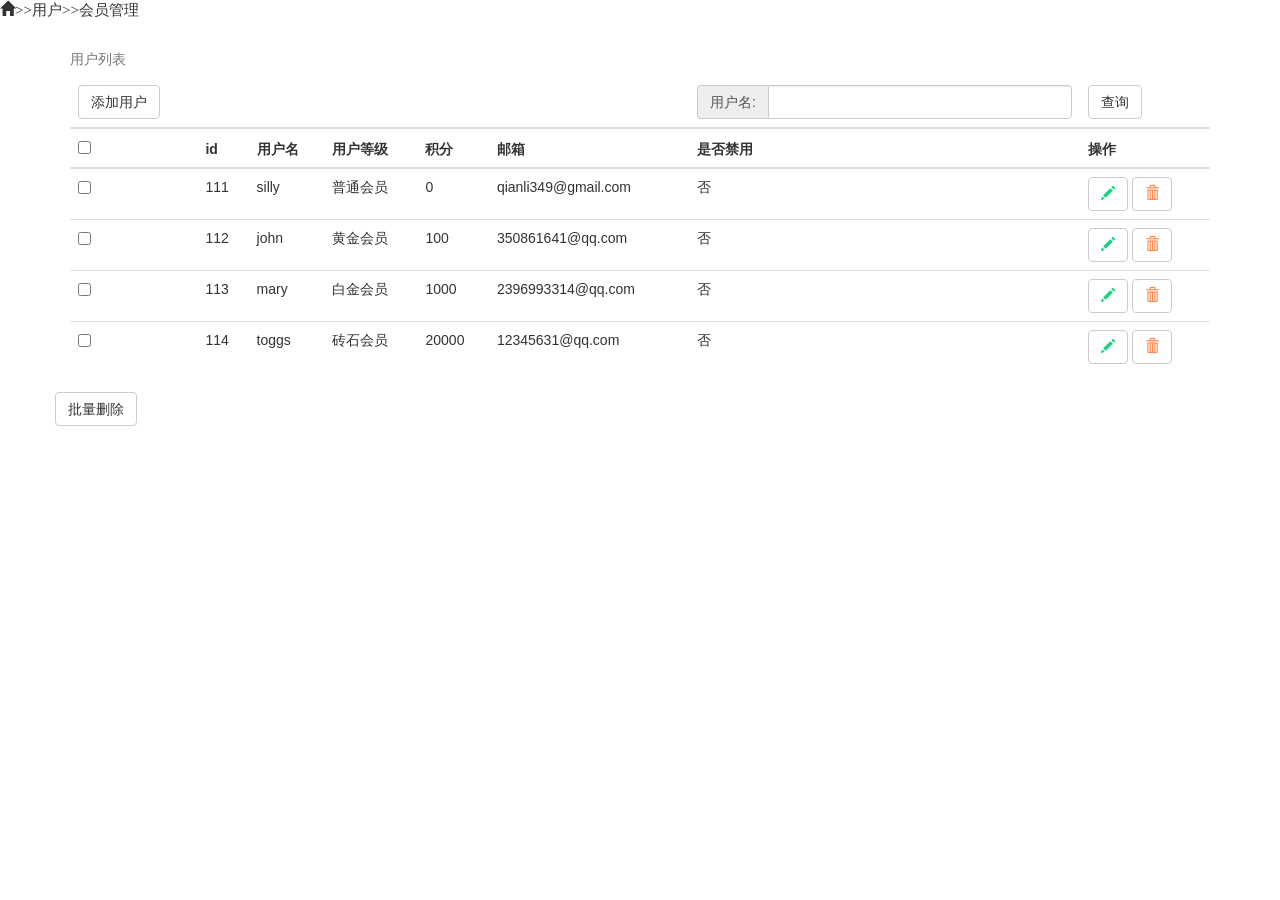
<file: yh.html>
<!DOCTYPE html>
<html>
	<head>
		<meta charset="UTF-8">
		<meta http-equiv="X-UA-Compatible" content="IE=edge">
		<meta name="viewport" content="width=device-width, initial-scale=1">
		<title></title>
		<link rel="stylesheet" href="css/goodsmanagement.css" />
		<link rel="stylesheet" href="css/bootstrap.css" />
	</head>
	<body>
		<span style="font-family: '微软雅黑'; font-size: 15px;"><span class="glyphicon glyphicon-home"></span>>>用户>>会员管理</span>
		<div class="container">
		    <div class="row">
				<div class="col-md-12 col-sm-12 col-xs-12 ">
		<table class="table">
		       <div class="table-responsive">
	               <table class="table">
		           <caption>用户列表</caption>
		           <thead>
                   <tr>
				<th>
<div class="btn-group" role="group" aria-label="...">
  <button type="button" class="btn btn-default">添加用户</button>
</div>
	</th>
		
				<th></th>
				<th></th>
				<th></th>
				<th></th>
				<th></th>
				<th>
					<div class="input-group">
            <span class="input-group-addon">用户名:</span>
            <input type="text" class="form-control" >
        </div>
				</th>
				
				<th>
					<div class="btn-group">
    <button type="button" class="btn btn-default">查询</button>
</div>
				</th>
			</tr>
		           </thead>
		
		<thead>
			
			<tr>
				<th><input type="checkbox"></th>
				<th>id</th>
				<th>用户名</th>
				<th>用户等级</th>
				<th>积分</th>
				<th>邮箱</th>
				<th>是否禁用</th>
				<th>操作</th>
			</tr>
		</thead>
		<tbody>
			<tr>
				<td><input type="checkbox"></td>
				<td>111</td>
				<td>silly </td>
				<td>普通会员 </td>
				<td>0</td>
				<td>qianli349@gmail.com</td>
				<td>否</td>
				<td> <button type="button" class="btn btn-default"><span class="glyphicon glyphicon-pencil"></span></button>
					<button type="button" class="btn btn-default ll"><span class="glyphicon glyphicon-trash"></span></button>
					</td>
			</tr>
			<tr>
				<td><input type="checkbox"></td>
				<td>112</td>
				<td>john</td>
				<td>黄金会员 </td>
				<td>100</td>
				<td>350861641@qq.com</td>
				<td>否</td>
				<td> <button type="button" class="btn btn-default"><span class="glyphicon glyphicon-pencil"></span></button>
					<button type="button" class="btn btn-default ll"><span class="glyphicon glyphicon-trash"></span></button>
					</td>
			</tr>
			<tr>
				<td><input type="checkbox"></td>
				<td>113</td>
				<td>mary </td>
				<td>白金会员</td>
				<td>1000</td>
				<td>2396993314@qq.com</td>
				<td>否</td>
				<td> <button type="button" class="btn btn-default"><span class="glyphicon glyphicon-pencil"></span></button>
					<button type="button" class="btn btn-default ll"><span class="glyphicon glyphicon-trash"></span></button>
					</td>
			</tr>
			<tr>
				<td><input type="checkbox"></td>
				<td>114</td>
				<td>toggs</td>
				<td>砖石会员 </td>
				<td>20000</td>
				<td>12345631@qq.com</td>
				<td>否</td>
				<td> <button type="button" class="btn btn-default"><span class="glyphicon glyphicon-pencil"></span></button>
					<button type="button" class="btn btn-default ll"><span class="glyphicon glyphicon-trash"></span></button>
					</td>
			</tr>
			

		</tbody>
</table>
</div> 
		    </table>
		<button type="button" class="btn btn-default ">
                       批量删除
        </button>
		
		
		</div>
		<script type="text/javascript" src="js/jquery-3.3.1.js"></script>
		<script type="text/javascript" src="js/bootstrap.js"></script>
	</body>
</html>
</file>
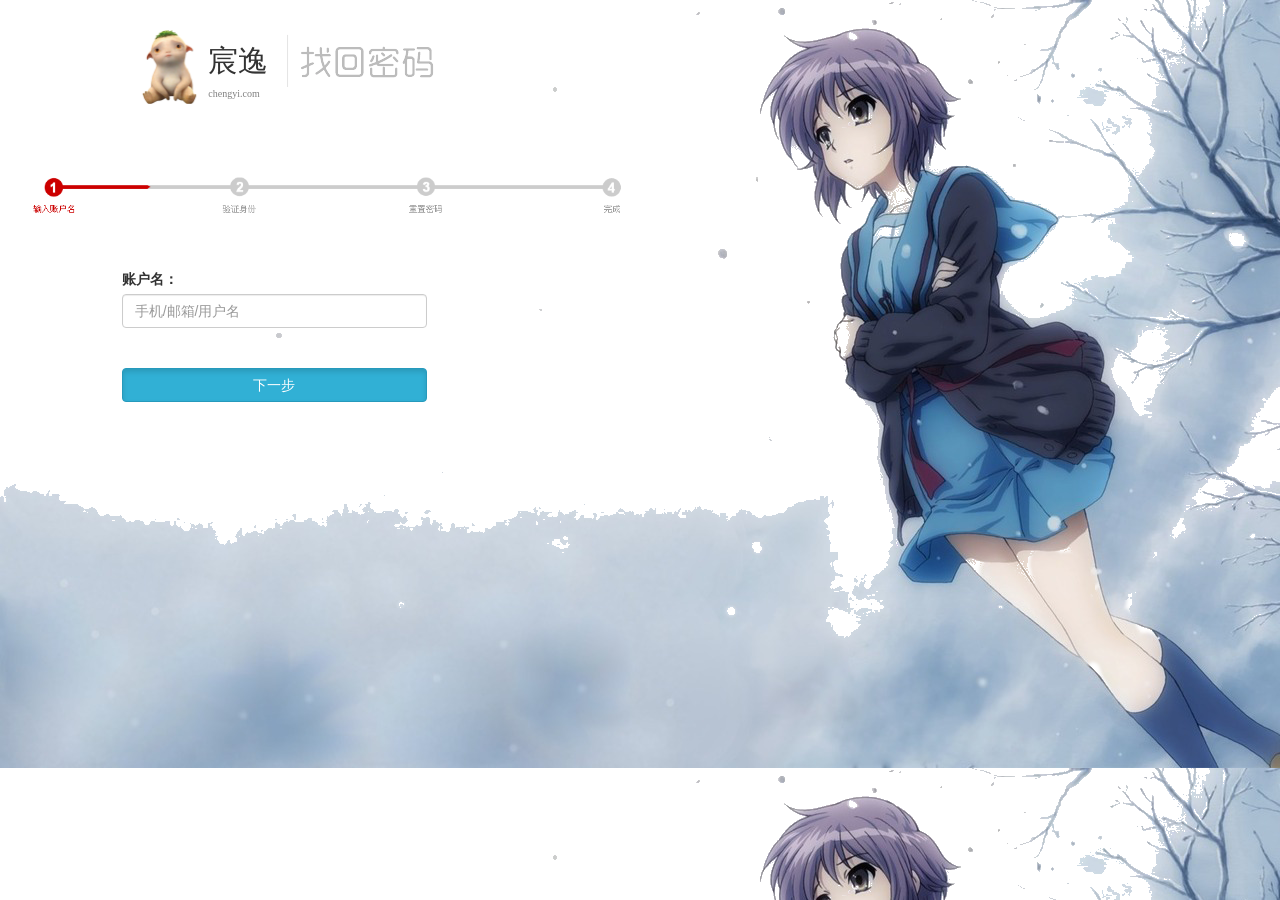
<file: yz.html>
<!DOCTYPE html>
<html>
	<head>
		<meta charset="UTF-8">
		<meta http-equiv="X-UA-Compatible" content="IE=edge">
        <meta name="viewport" content="width=device-width, initial-scale=1">
		<title>忘记密码</title>
		<link rel="stylesheet" type="text/css" href="css/bootstrap.css" />
		<link rel="stylesheet" href="css/yz.css" />
	</head>
	<body>
		<div  class="col-xs-12 col-sm-12 col-md-12">
		    <div class="col-xs-4 col-sm-4 col-md-1 col-md-push-1 bt">
		 	    <img width="100%" height="100%" src="img/胡巴0副本.png" />
		    </div>
		
		    <div class="col-xs-4 col-sm-4 col-md-1 col-md-push-1 bt1">
		 	    <span class="t1">宸逸</span>
		 	    <span class="t2">chengyi.com</span>
		    </div>
		    <div class="col-xs-4 col-sm-4 col-md-2 col-md-push-1 bt2">
		 	    <img  src="img/gai.png"/>
		    </div>
		</div>
		<div class="col-xs-12 col-sm-12 col-md-12">
		    <div class="col-xs-12 col-sm-12 col-md-6 hh">
		 	    <img width="100%" height="100%" src="img/yz.png"/>
		    </div>
		</div>
		<form >
		<div class="col-xs-12 col-sm-12 col-md-6 col-md-push-1 form-group pp">
            <label for="exampleInputName2"> 账户名：</label>
            <input type="text" class="form-control" id="exampleInputName2" placeholder="手机/邮箱/用户名"><br />
            <a href="yzsf.html" class="btn btn-default btn-block btn-info active" role="button">下一步</a>
            
		</div>
        </form>
		<script type="text/javascript" src="js/jquery-3.3.1.js" ></script>
		<script type="text/javascript" src="js/bootstrap.js" ></script>
	</body>
</html>
</file>
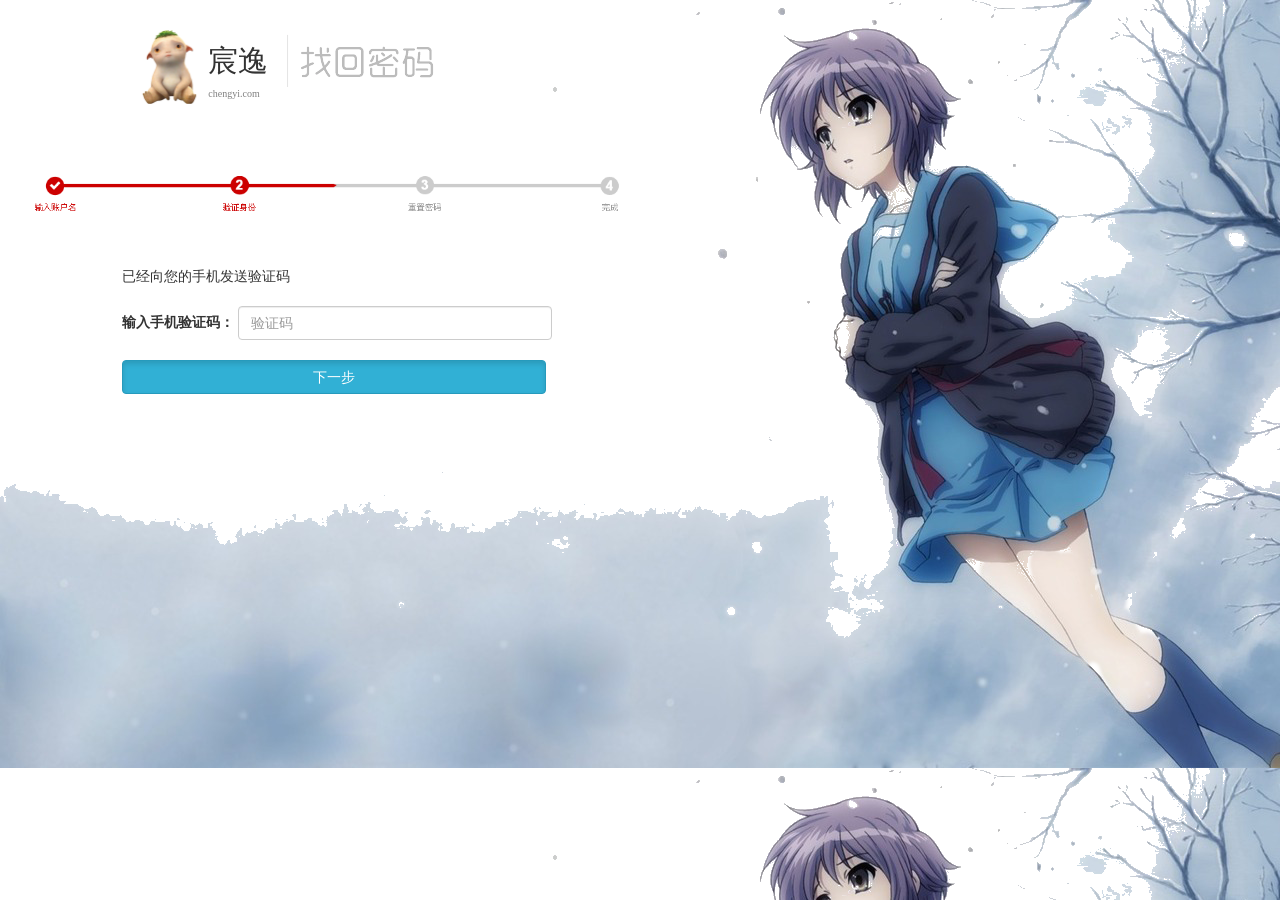
<file: yzsf.html>
<!DOCTYPE html>
<html>
	<head>
		<meta charset="UTF-8">
		<meta http-equiv="X-UA-Compatible" content="IE=edge">
        <meta name="viewport" content="width=device-width, initial-scale=1">
		<title>验证身份</title>
		<link rel="stylesheet" type="text/css" href="css/bootstrap.css" />
		<link rel="stylesheet" href="css/yzsf.css" />
	</head>
	<body>
		<div  class="col-xs-12 col-sm-12 col-md-12">
		    <div class="col-xs-4 col-sm-4 col-md-1 col-md-push-1 bt">
		 	    <img width="100%" height="100%" src="img/胡巴0副本.png" />
		    </div>
		
		    <div class="col-xs-4 col-sm-4 col-md-1 col-md-push-1 bt1">
		 	    <span class="t1">宸逸</span>
		 	    <span class="t2">chengyi.com</span>
		    </div>
		    <div class="col-xs-4 col-sm-4 col-md-2 col-md-push-1 bt2">
		 	    <img  src="img/gai.png"/>
		    </div>
		</div>
		<div class="col-xs-12 col-sm-12 col-md-12">
		    <div class="col-xs-12 col-sm-12 col-md-6 hh">
		 	    <img width="100%" height="100%" src="img/q1.png"/>
		    </div>
		</div>
		<form class="form-inline">
		<div class="col-xs-12 col-sm-12 col-md-6 col-md-push-1 form-group">
			<span>已经向您的手机发送验证码</span><br /><br />
            <label for="exampleInputName2"> 输入手机验证码：</label>
            <input type="text" class="form-control" id="exampleInputName2" placeholder="验证码"><br />
             <a href="qrsf.html" class="btn btn-default btn-block btn-info active" role="button">下一步</a>
            
		</div>
        </form>
		<script type="text/javascript" src="js/jquery-3.3.1.js" ></script>
		<script type="text/javascript" src="js/bootstrap.js" ></script>
	</body>
</html>
</file>
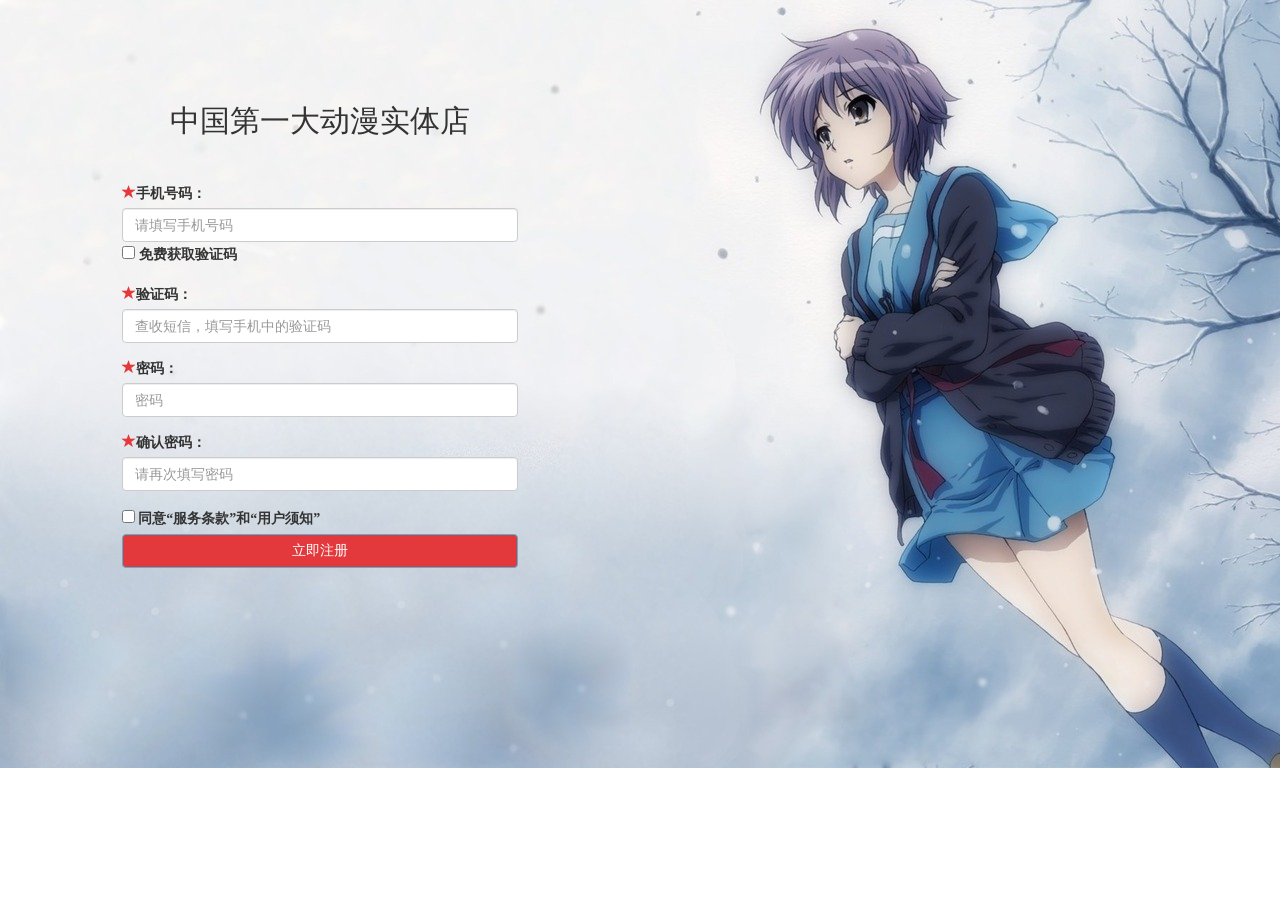
<file: zhuce.html>
<html>
	<head>
		<meta charset="UTF-8">
		<meta http-equiv="X-UA-Compatible" content="IE=edge">
        <meta name="viewport" content="width=device-width, initial-scale=1">
		<title>注册界面</title>
		<link rel="stylesheet" href="css/bootstrap.css" />
		<link rel="stylesheet" href="css/zhuce.css" />
	</head>
	<body>
		<div class="col-xs-12 col-sm-12 col-md-12 col-lg-4 col-lg-push-1 menu1" >
			<div id="menu11">
		    	中国第一大动漫实体店
		    </div><br /><br />
		    <form >
		        <div class="lg11">
		        	<div class="form-group">
                        <label for="exampleInputName2"><span class="glyphicon glyphicon-star"></span>手机号码：</label>
                        <input type="text" class="form-control" id="exampleInputName2" placeholder="请填写手机号码" >
                        <label>
                            <input  type="checkbox"> 免费获取验证码
                        </label>
		        	</div>
                    
                    <div class="form-group">
                        <label for="exampleInputName2"><span class="glyphicon glyphicon-star"></span>验证码：</label>
                        <input type="text" class="form-control" id="exampleInputName2" placeholder="查收短信，填写手机中的验证码" >
                    </div>
                    <div class="form-group">
                        <label for="exampleInputName2"><span class="glyphicon glyphicon-star"></span>密码：</label>
                        <input type="text" class="form-control" id="exampleInputName2" placeholder="密码" >
                    </div>
		        	<div class="form-group">
                        <label for="exampleInputName2"><span class="glyphicon glyphicon-star"></span>确认密码：</label>
                        <input type="text" class="form-control" id="exampleInputName2" placeholder="请再次填写密码" >
                    </div>
                    <div id="zc">
                    	<label>
                        <input  type="checkbox"> 同意“服务条款”和“用户须知”
                    </label>
                     <button type="submit" class="btn btn-default btn-block btn-info">立即注册</button>
		        	</div>
		        	
		        	
		        	
		            <!--&nbsp; &nbsp; &nbsp; &nbsp;&nbsp;&nbsp;&nbsp;&nbsp;<span class="glyphicon glyphicon-star"></span>手机号码：<input type="text" placeholder="请填写手机号码" style="width: 160px;height:40px;"/>&nbsp;&nbsp;@163.com<br>
				    <p>&nbsp;&nbsp;&nbsp;&nbsp;<input ype="text" placeholder="免费获取验证码" style="width:110px;height:20px"/></p><br>
				    <p>&nbsp;&nbsp;&nbsp;&nbsp;<span class="glyphicon glyphicon-star"></span>验证码：<input type="text" placeholder="查收短信，填写手机中的验证码" style="width: 200px;height:40px;"/></p>
			        <br />
			        <p>&nbsp;&nbsp;&nbsp;&nbsp;&nbsp;&nbsp;&nbsp;<span class="glyphicon glyphicon-star"></span>密码：<input type="text" placeholder="6~16个字符，区分大小写" style="width: 200px;height:40px;"/></p><br>
				    <p><span class="glyphicon glyphicon-star"></span>确认密码：<input type="text" placeholder="请再次填写密码" style="width: 200px;height:40px;"/></p><br>
				    <p><input type="checkbox" name="jizhu"/>同样“服务条款”和“用户须知”</p><br />
				    <button style="width: 40,height:20;background-color: red;"><a href="">立即注册</a></button>
		            </div>-->
		    </form>
		
		
		
		<script type="text/javascript" src="js/jquery-3.3.1.js" ></script>
		<script type="text/javascript" src="js/bootstrap.js" ></script>
	</body>
</html>
</file>
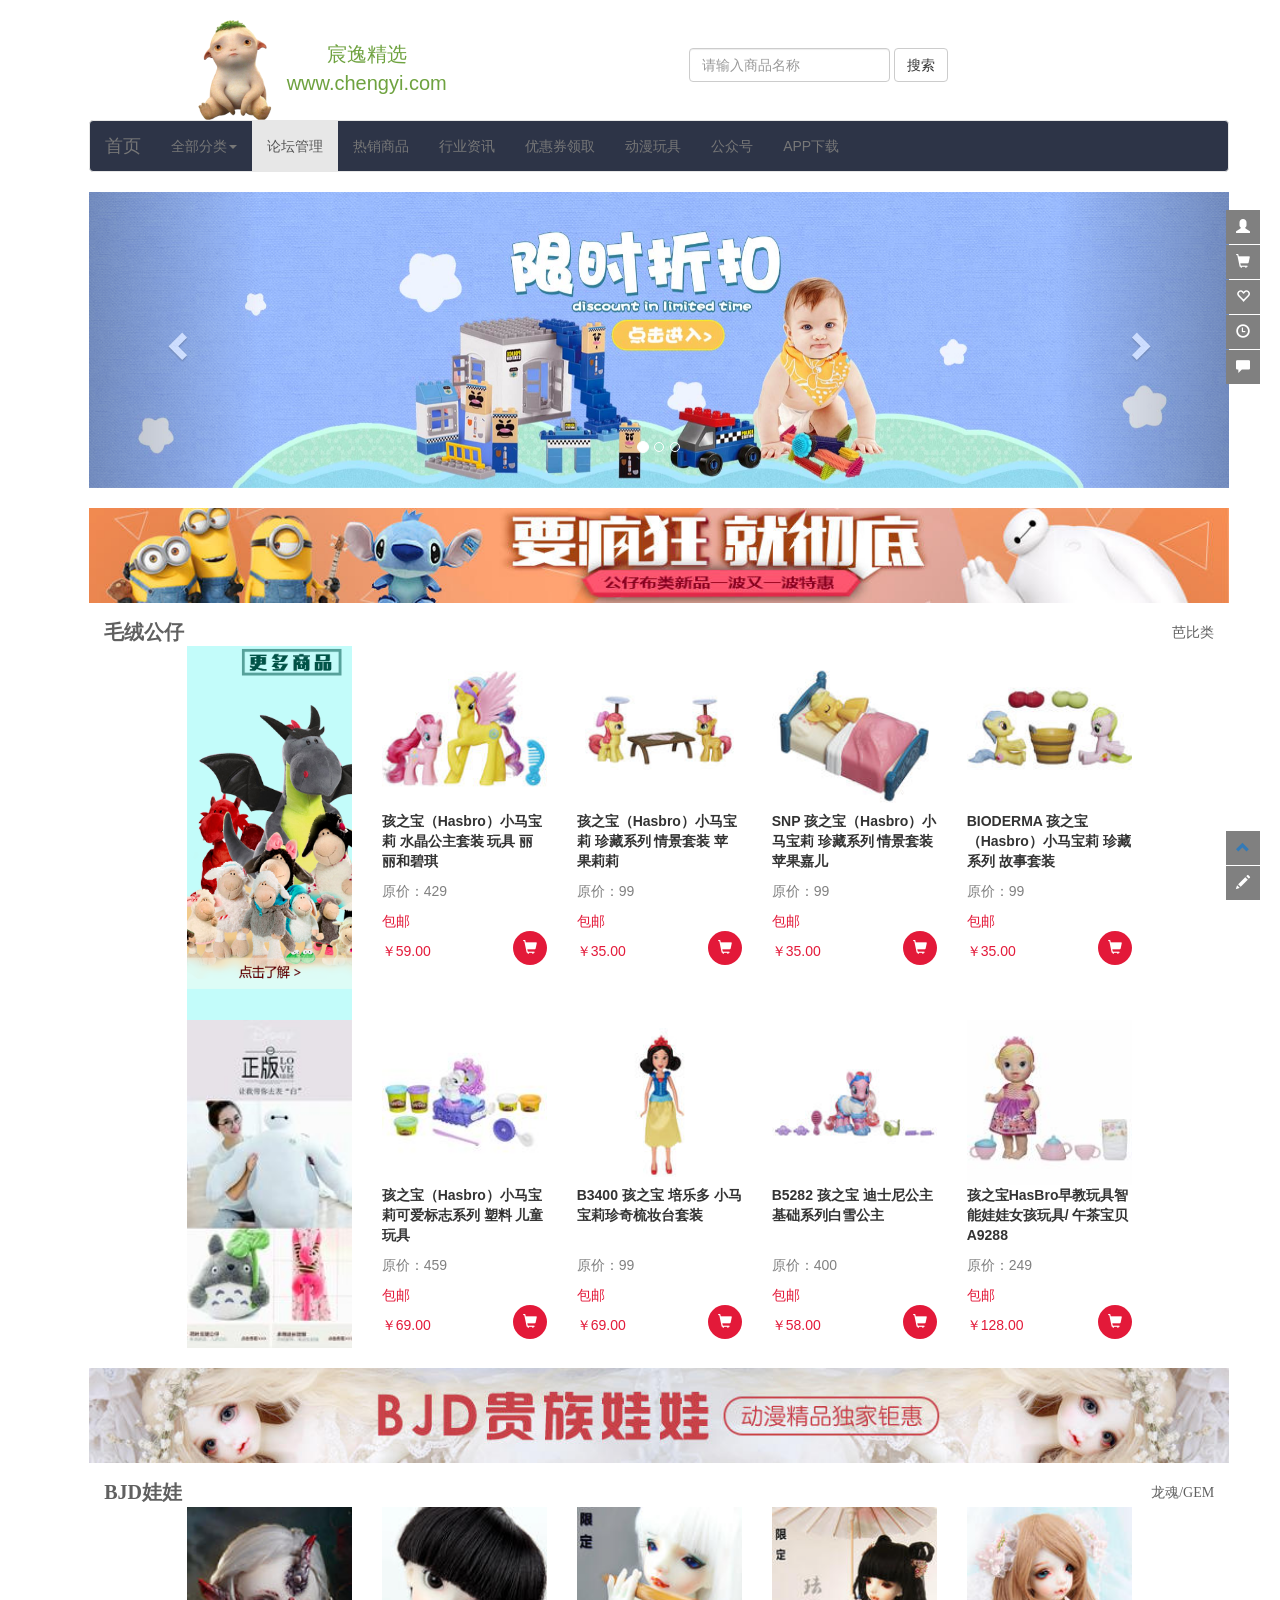
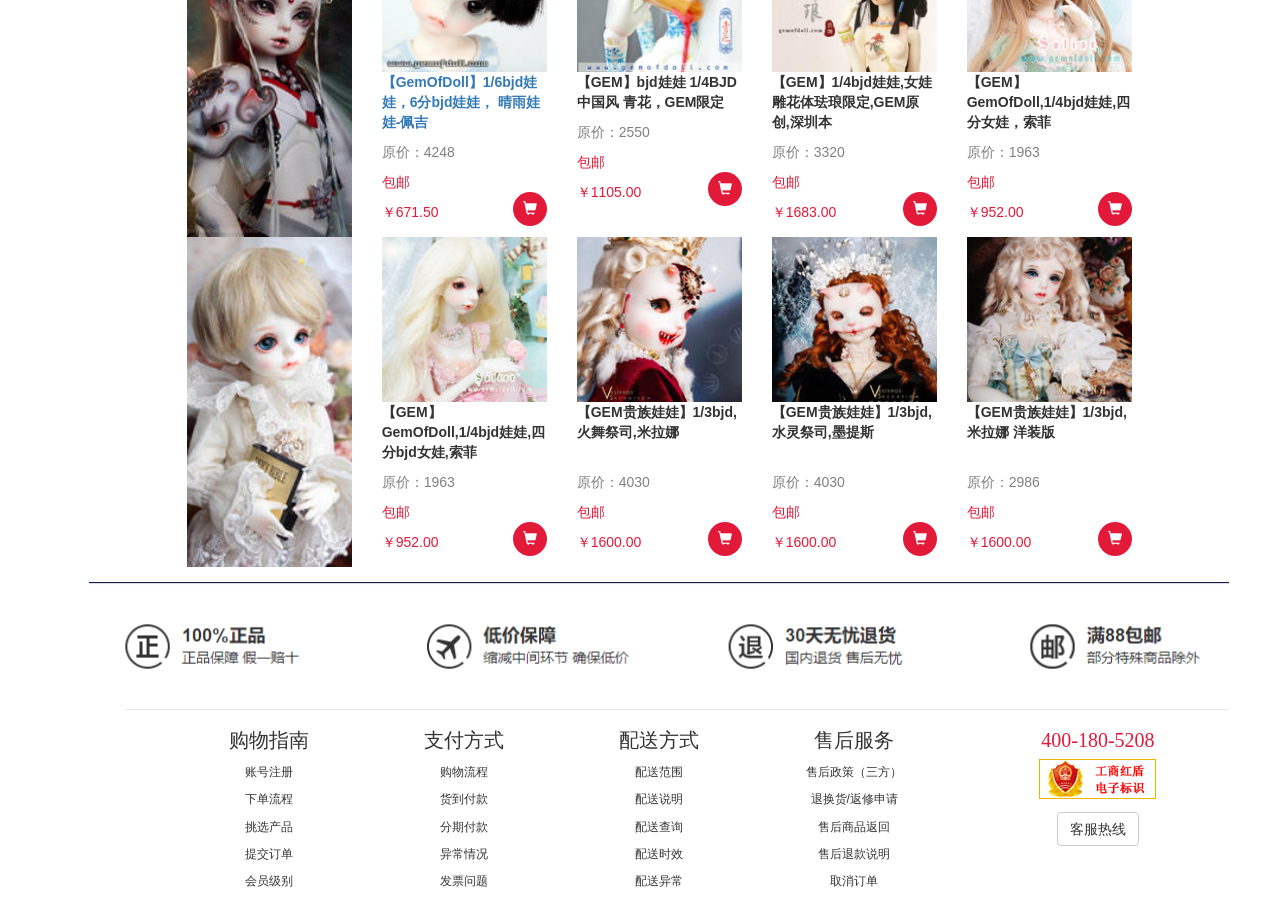
<file: zhuye.html>
<!DOCTYPE html>
<html>

	<head>
		<meta charset="UTF-8">
		<meta http-equiv="X-UA-Compatible" content="IE=edge">
		<meta name="viewport" content="width=device-width, initial-scale=1">
		<title>首页</title>
		<link rel="stylesheet" href="css/bootstrap.css" />
		<link rel="stylesheet" href="css/zhuye.css" />
	</head>

	<body>
		<div class="container">
			<div class="row">
				<div id="top">
				    <div class="col-md-1 col-sm-1 col-xs-1"></div>
				    <div class="col-md-3 col-sm-2 col-xs-12 logo">
					    <img height="100" src="img/胡巴0副本.png"/>
				    </div>
				    <div class="col-md-2 col-md-pull-2 col-sm-4 col-xs-4 one">
					    <span>宸逸精选</span><br />
					    <span>www.chengyi.com</span>
				    </div>
				    <div class="col-md-4 col-sm-4 col-xs-12">
					    <form class="navbar-form navbar-left">
						    <div class="form-group">
							    <input type="text" class="form-control" placeholder="请输入商品名称">
						    </div>
						    <button type="submit" class="btn btn-default">搜索</button>
			    </div>
				<div class="col-md-1 col-sm-1 col-xs-1"></div>
			</div>
		</div>
		<nav class="navbar navbar-default">
			<div class="container-fluid">
				<div class="navbar-header">
					<button type="button" class="navbar-toggle collapsed" data-toggle="collapse" data-target="#bs-example-navbar-collapse-1" aria-expanded="false">
                        <span class="sr-only">Toggle navigation</span>
                        <span class="icon-bar"></span>
                        <span class="icon-bar"></span>
                        <span class="icon-bar"></span>
                    </button>
					<a class="navbar-brand" href="#">首页</a>
				</div>

				<div class="collapse navbar-collapse" id="bs-example-navbar-collapse-1">
					<ul class="nav navbar-nav">
					    <li class="dropdown">
	                        <a href="#" class="dropdown-toggle" data-toggle="dropdown" role="button" aria-haspopup="true" aria-expanded="false">全部分类<span class="caret"></span></a>
	                        <ul class="dropdown-menu">
		                        <li>
			                        <a href="#">模型/雕像 </a>
		                        </li>
		                        <li role="separator" class="divider"></li>
		                        <li>
			                        <a href="#">动漫周边 </a>
		                        </li>
		                        <li role="separator" class="divider"></li>
		                        <li>
			                        <a href="#">儿童专区 </a>
		                        </li>
		                        <li role="separator" class="divider"></li>
		                        <li>
			                        <a href="#">电玩电动 </a>
		                        </li>
		                        <li role="separator" class="divider"></li>
		                        <li>
			                        <a href="#">毛绒玩偶 </a>
		                        </li>
		                        <li role="separator" class="divider"></li>
		                        <li>
			                        <a href="#">BJD系列 </a>
		                        </li>
		                        <li role="separator" class="divider"></li>
		                        <li>
			                        <a href="#">智能商品 </a>
		                        </li>
		                        <li role="separator" class="divider"></li>
		                        <li>
			                        <a href="#">限时折扣 </a>
		                        </li>
	                        </ul>
                        </li>

							<li class="active">
								<a href="#">论坛管理<span class="sr-only">(current)</span></a>
							</li>
							<li>
								<a href="#">热销商品</a>
							</li>
							<li>
								<a href="#">行业资讯</a>
							</li>
							<li>
								<a href="#">优惠券领取</a>
							</li>
							<li>
								<a href="#">动漫玩具</a>
							</li>
							<li>
								<a href="#">公众号</a>
							</li>
							<li>
								<a href="#">APP下载</a>
							</li>
							
						</ul>
					</div>
				</div>
			</nav>
			
			<!--<div class="col-md-12 col-sm-12 col-xs-12 jumbotron">-->
		<div id="carousel-example-generic" class="carousel slide" data-ride="carousel">
  <!-- Indicators -->
  <ol class="carousel-indicators">
    <li data-target="#carousel-example-generic" data-slide-to="0" class="active"></li>
    <li data-target="#carousel-example-generic" data-slide-to="1"></li>
    <li data-target="#carousel-example-generic" data-slide-to="2"></li>
  </ol>

  <!-- Wrapper for slides -->
  <div class="carousel-inner" role="listbox">
    <div class="item active">
            <img src="img/g1.jpg" alt="First slide">
            <div class="carousel-caption"></div>
        </div>
        <div class="item">
            <img src="img/g2.jpg" alt="Second slide">
            <div class="carousel-caption"></div>
        </div>
        <div class="item">
            <img src="img/g4.jpg" alt="Third slide">
            <div class="carousel-caption"></div>
        </div>
        <div class="item">
            <img src="img/g5.jpg" alt="Fourth slide">
            <div class="carousel-caption"></div>
        </div>

  </div>

  <!-- Controls -->
  <a class="left carousel-control" href="#carousel-example-generic" role="button" data-slide="prev">
    <span class="glyphicon glyphicon-chevron-left" aria-hidden="true"></span>
    <span class="sr-only">Previous</span>
  </a>
  <a class="right carousel-control" href="#carousel-example-generic" role="button" data-slide="next">
    <span class="glyphicon glyphicon-chevron-right" aria-hidden="true"></span>
    <span class="sr-only">Next</span>
  </a>
</div><br>


				
				
           <!-- </div>-->
			 
		    <div class="row">
				<div class="col-md-12 col-sm-12 col-xs-12">
					<img width="100%" src="img/lj.jpg" />
				</div>
			</div>
			<div  class="col-md-12 col-sm-12 col-xs-12">
				<div class="pull-left">毛绒公仔</div>
                <div class="pull-right">芭比类</div>
			</div>
			<div class="row">
				<div class="col-md-1 col-sm-0 col-xs-0"></div>
				<div class="col-md-2 col-sm-12 col-xs-12">
					<div class="pic"> 
						<img width="100%"  src="img/m1.png" />
		
					</div>
				</div>
				<div class="col-md-2 col-sm-12 col-xs-12">
					<div class="pic"> 
						<img width="100%" height="100%" src="img/m3.jpg" />
						<p class="text1">孩之宝（Hasbro）小马宝莉 水晶公主套装 玩具 丽丽和碧琪</p>
						<p class="text2">原价：429</p>
						<p class="text3">包邮</p>
						<div id="gw1" class="text3">￥59.00</div>
						<div id="gw"><span class="glyphicon glyphicon-shopping-cart"></span></div>
						
					</div>
				</div>
				<div class="col-md-2 col-sm-12 col-xs-12">
					<div class="pic"> 
						<img width="100%" height="100%" src="img/m4.jpg" />
						<p class="text1">孩之宝（Hasbro）小马宝莉 珍藏系列 情景套装 苹果莉莉 </p>
						<p class="text2">原价：99</p>
						<p class="text3">包邮</p>
						<div id="gw1" class="text3">￥35.00</div>
						<div id="gw"><span class="glyphicon glyphicon-shopping-cart"></span></div>
					</div>
				</div>
				<div class="col-md-2 col-sm-12 col-xs-12">
					<div class="pic"> 
						<img width="100%" height="100%" src="img/m5.jpg" />
						<p class="text1">SNP 孩之宝（Hasbro）小马宝莉 珍藏系列 情景套装 苹果嘉儿 </p>
						<p class="text2">原价：99</p>
						<p class="text3">包邮</p>
						<div id="gw1" class="text3">￥35.00</div>
						<div id="gw"><span class="glyphicon glyphicon-shopping-cart"></span></div>
					</div>
				</div>
				<div class="col-md-2 col-sm-12 col-xs-12">
					<div class="pic"> 
						<img width="100%" height="100%" src="img/m6.jpg" />
						<p class="text1">BIODERMA 孩之宝（Hasbro）小马宝莉 珍藏系列  故事套装 </p>
						<p class="text2">原价：99</p>
						<p class="text3">包邮</p>
						<div id="gw1" class="text3">￥35.00</div>
						<div id="gw"><span class="glyphicon glyphicon-shopping-cart"></span></div>
					</div>
				</div>
				<div class="col-md-1 col-sm-0 col-xs-0"></div>
		   </div>
		    
		   
		   <div class="row">
				<div class="col-md-1 col-sm-0 col-xs-0"></div>
				<div class="col-md-2 col-sm-12 col-xs-12">
					<div class="pic"> 
						<img width="100%" height="100%" src="img/mm.jpg" />
					</div>
				</div>
				<div class="col-md-2 col-sm-12 col-xs-12">
					<div class="pic"> 
						<img width="100%" height="100%" src="img/m8.jpg" />
						<p class="text1">孩之宝（Hasbro）小马宝莉可爱标志系列 塑料 儿童玩具 </p>
						<p class="text2">原价：459</p>
						<p class="text3">包邮</p>
						<div id="gw1" class="text3">￥69.00</div>
						<div id="gw"><span class="glyphicon glyphicon-shopping-cart"></span></div>
					</div>
				</div>
				<div class="col-md-2 col-sm-12 col-xs-12">
					<div class="pic"> 
						<img width="100%" height="100%" src="img/m9.jpg" />
						<p class="text1">B3400 孩之宝 培乐多 小马宝莉珍奇梳妆台套装 </p><br />
						<p class="text2">原价：99</p>
						<p class="text3">包邮</p>
						<div id="gw1" class="text3">￥69.00</div>
						<div id="gw"><span class="glyphicon glyphicon-shopping-cart"></span></div>
					</div>
				</div>
				<div class="col-md-2 col-sm-12 col-xs-12">
					<div class="pic"> 
						<img width="100%" height="100%" src="img/m7.jpg" />
						<p class="text1">B5282 孩之宝 迪士尼公主 基础系列白雪公主 </p><br />
						<p class="text2">原价：400</p>
						<p class="text3">包邮</p>
						<div id="gw1" class="text3">￥58.00</div>
						<div id="gw"><span class="glyphicon glyphicon-shopping-cart"></span></div>
					</div>
				</div>
				<div class="col-md-2 col-sm-12 col-xs-12">
					<div class="pic"> 
						<img width="100%" height="100%" src="img/m2.jpg" />
						<p class="text1">孩之宝HasBro早教玩具智能娃娃女孩玩具/ 午茶宝贝A9288</p>
						<p class="text2">原价：249</p>
						<p class="text3">包邮</p>
						<div id="gw1" class="text3">￥128.00</div>
						<div id="gw"><span class="glyphicon glyphicon-shopping-cart"></span></div>
					</div>
				</div>
				<div class="col-md-1 col-sm-0 col-xs-0"></div>
		   </div><br />
		   
		   
		   
		   
		   <div class="row">
				<div class="col-md-12 col-sm-12 col-xs-12">
					<img width="100%" src="img/bjd.jpg" />
				</div>
			</div>
			<div  class="col-md-12 col-sm-12 col-xs-12">
				<div class="pull-left">BJD娃娃</div>
                <div class="pull-right">龙魂/GEM</div>
			</div>
			<div class="row">
				<div class="col-md-1 col-sm-0 col-xs-0"></div>
				<div class="col-md-2 col-sm-12 col-xs-12">
					<div class="pic"> 
						<img width="100%"  src="img/bjd1.jpg" />
		
					</div>
				</div>
				<div class="col-md-2 col-sm-12 col-xs-12">
					<div class="pic"> 
						<img width="100%" height="100%" src="img/bjd2.jpg" />
						<a href="gwc.html"><p class="text1">【GemOfDoll】1/6bjd娃娃，6分bjd娃娃， 晴雨娃娃-佩吉</p></a>
						<p class="text2">原价：4248</p>
						<p class="text3">包邮</p>
						<div id="gw1" class="text3">￥671.50</div>
						<a href=""><div id="gw"><span class="glyphicon glyphicon-shopping-cart"></span></div></a>
						
					</div>
				</div>
				<div class="col-md-2 col-sm-12 col-xs-12">
					<div class="pic"> 
						<img width="100%" height="100%" src="img/bjd3.jpg" />
						<p class="text1">【GEM】bjd娃娃 1/4BJD中国风 青花，GEM限定  </p>
						<p class="text2">原价：2550</p>
						<p class="text3">包邮</p>
						<div id="gw1" class="text3">￥1105.00</div>
						<div id="gw"><span class="glyphicon glyphicon-shopping-cart"></span></div>
					</div>
				</div>
				<div class="col-md-2 col-sm-12 col-xs-12">
					<div class="pic"> 
						<img width="100%" height="100%" src="img/bjd4.jpg" />
						<p class="text1">【GEM】1/4bjd娃娃,女娃雕花体珐琅限定,GEM原创,深圳本 </p>
						<p class="text2">原价：3320</p>
						<p class="text3">包邮</p>
						<div id="gw1" class="text3">￥1683.00</div>
						<div id="gw"><span class="glyphicon glyphicon-shopping-cart"></span></div>
					</div>
				</div>
				<div class="col-md-2 col-sm-12 col-xs-12">
					<div class="pic"> 
						<img width="100%" height="100%" src="img/bjd5.jpg" />
						<p class="text1">【GEM】GemOfDoll,1/4bjd娃娃,四分女娃，索菲 </p>
						<p class="text2">原价：1963</p>
						<p class="text3">包邮</p>
						<div id="gw1" class="text3">￥952.00</div>
						<div id="gw"><span class="glyphicon glyphicon-shopping-cart"></span></div>
					</div>
				</div>
				<div class="col-md-1 col-sm-0 col-xs-0"></div>
		   </div>
		    
		   
		   <div class="row">
				<div class="col-md-1 col-sm-0 col-xs-0"></div>
				<div class="col-md-2 col-sm-12 col-xs-12">
					<div class="pic"> 
						<img width="100%" height="100%" src="img/bjd6.jpg" />
					</div>
				</div>
				<div class="col-md-2 col-sm-12 col-xs-12">
					<div class="pic"> 
						<img width="100%" height="100%" src="img/bjd7.jpg" />
						<p class="text1">【GEM】GemOfDoll,1/4bjd娃娃,四分bjd女娃,索菲</p>
						<p class="text2">原价：1963</p>
						<p class="text3">包邮</p>
						<div id="gw1" class="text3">￥952.00</div>
						<div id="gw"><span class="glyphicon glyphicon-shopping-cart"></span></div>
					</div>
				</div>
				<div class="col-md-2 col-sm-12 col-xs-12">
					<div class="pic"> 
						<img width="100%" height="100%" src="img/bjd8.jpg" />
						<p class="text1">【GEM贵族娃娃】1/3bjd,火舞祭司,米拉娜  </p><br />
						<p class="text2">原价：4030</p>
						<p class="text3">包邮</p>
						<div id="gw1" class="text3">￥1600.00</div>
						<div id="gw"><span class="glyphicon glyphicon-shopping-cart"></span></div>
					</div>
				</div>
				<div class="col-md-2 col-sm-12 col-xs-12">
					<div class="pic"> 
						<img width="100%" height="100%" src="img/bjd9.jpg" />
						<p class="text1">【GEM贵族娃娃】1/3bjd,水灵祭司,墨提斯</p><br />
						<p class="text2">原价：4030</p>
						<p class="text3">包邮</p>
						<div id="gw1" class="text3">￥1600.00</div>
						<div id="gw"><span class="glyphicon glyphicon-shopping-cart"></span></div>
					</div>
				</div>
				<div class="col-md-2 col-sm-12 col-xs-12">
					<div class="pic"> 
						<img width="100%" height="100%" src="img/bjd10.jpg" />
						<p class="text1">【GEM贵族娃娃】1/3bjd,米拉娜 洋装版 </p><br />
						<p class="text2">原价：2986</p>
						<p class="text3">包邮</p>
						<div id="gw1" class="text3">￥1600.00</div>
						<div id="gw"><span class="glyphicon glyphicon-shopping-cart"></span></div>
					</div>
				</div>
				<div class="col-md-1 col-sm-0 col-xs-0"></div>
		   </div>
		   
		   
		   
		   
		   
		 
		    <div class="row">
				<div class="col-md-12 col-sm-12 col-xs-12">
					<div id="dibu"><img width="100%" height="100%" src="img/底部.png" /></div>
				</div>
			</div> 
		 
		 
		 <div class="row">
				<div class="col-md-1 col-sm-1 col-xs-0"></div>
				<div class="col-md-2 col-sm-2 col-xs-12">
					<p class="foot1">购物指南 </p> 
					<p class="foot2">账号注册</p> 
					<p class="foot2">下单流程</p> 
					<p class="foot2">挑选产品 </p> 
					<p class="foot2">提交订单</p>
					<p class="foot2">会员级别</p> 
				</div> 
				<div class="col-md-2 col-sm-2 col-xs-12">
					<p class="foot1">支付方式 </p> 
                    <p class="foot2">购物流程</p> 
                    <p class="foot2">货到付款</p> 
                    <p class="foot2">分期付款</p> 
                    <p class="foot2">异常情况</p> 
                    <p class="foot2">发票问题</p> 
				</div> 
				<div class="col-md-2 col-sm-2 col-xs-12">
					<p class="foot1">配送方式 </p> 
                    <p class="foot2">配送范围</p> 
                    <p class="foot2">配送说明</p> 
                    <p class="foot2">配送查询</p> 
                    <p class="foot2">配送时效</p>
                    <p class="foot2">配送异常</p>
				</div> 
				<div class="col-md-2 col-sm-2 col-xs-12">
					<p class="foot1">售后服务  </p> 
                    <p class="foot2">售后政策（三方）</p> 
                    <p class="foot2">退换货/返修申请</p> 
                    <p class="foot2">售后商品返回</p> 
                    <p class="foot2">售后退款说明</p> 
                    <p class="foot2">取消订单</p>
				</div> 
				<div class="col-md-3 col-sm-3 col-xs-12">
					<div id="ku1">400-180-5208</div>
					<div id="ku2"><img src="img/gs.png"</div>
					<div id="ku3"><button type="button" class="btn btn-default navbar-btn">客服热线</button></div>
				</div> 
				<!--<div class="col-md-1 col-sm-1 col-xs-0"></div>--> 
		
		 <a href="user.html"><div id="rightBox1" class="rightbox"><span class="glyphicon glyphicon-user"></span></div></a>
		<div id="rightBox2"><span class="glyphicon glyphicon-shopping-cart"></span></div>
	    <div id="rightBox3"><span class="glyphicon glyphicon-heart-empty"></span></div>
	    <div id="rightBox4"><span class="glyphicon glyphicon-time"></span></div>
	    <div id="rightBox5"><span class="glyphicon glyphicon-comment"></span></div>
	    <div id="rightBox6"><a href="#top""><span class="glyphicon glyphicon-chevron-up"></span></a></div>
	    <div id="rightBox7"><span class="glyphicon glyphicon-pencil"></span></div>
	    
		
		
		<script type="text/javascript" src="js/jquery-3.3.1.js"></script>
		<script type="text/javascript" src="js/bootstrap.js"></script>
	</body>

</html>
</file>
<file: css/login.css>
body{
	background-image: url(../img/动漫.jpg);
	background-repeat: no-repeat;
}
#dl{
	text-align: center;
	padding-top: 150px;
    
}
#login1{
	font-family: "微软雅黑";
    font-size: 40px;
    font-weight: bold;
    text-align: center;
    padding-top: 20px;
    animation:login1 8s linear  infinite;
}
/*.lg1{
	text-align: center;
	padding-top: 80px;
	margin-top: 70px;
	margin-left: 60px;
}*/
@keyframes login1{
	12.5%{color: black;}
	25%{color: red;}
	37.5%{color: orange;}
	50%{color: yellow;}
	62.5%{color: green;}
	75%{color: cyan;}
	87.5%{color:blue;}
	100%{color: purple;}
}
.btn-default{
	width: 80px;
}
</file>
<file: css/admin.css>
.btn-default{
	width: 200px;
}
.kk{
	margin-left: 50px;
}
</file>
<file: css/goodsmanagement.css>
.glyphicon-pencil{
	color: #17D57E;
}
.glyphicon-trash{
	color: #FF8B53;
}
</file>
<file: css/gwc.css>
.er1{
	background-color: #FF6500;
	color: white;
}
.er2{
	background-color: #E31939;
	color: white;
}
.btn.rr:focus,
.btn.rr:active:focus,
.btn.rr.active:focus,
.btn.rr.focus,
.btn.rr:active.focus,
.btn.rr.active.focus {
outline: none;
border-color: #E31939;
box-shadow:none;
}
.btn:focus,
.btn:active:focus,
.btn.active:focus,
.btn.focus,
.btn:active.focus,
.btn.active.focus {
outline: none;
border-color:transparent;
box-shadow:none;
}
#sp1{
	font-family: "微软雅黑";
	font-size: 20px;
	font-weight: bold;
}
ul{
	list-style-type: none;
}
.bj{
	color:#E31939 ;
	font-weight: bold;
	font-size: 30px;
}
#nn{
	background-image: url(../img/dd.png);
}
.er3{
	color: #BAAA99;
}
#t1{
	padding-top: 11px;
	float: left;
}
#t2{
	float: left;
}
</file>
<file: css/zhuye.css>
body{
	/*background-color: #171C44;*/
	margin-left: 3%;
}
.logo{
	font-family: "微软雅黑";
	font-size: 30px;
	color: red;
}
#top{
	margin-top: 20px;
}
.one{
	text-align: center;
	font-size: 20px;
	padding-top: 20px;
	color: #6EA23F;
}
.jumbotron{
	margin-top: -21px;
	text-align: center;
	height: 360px;
	width: 100%;
	background-repeat: no-repeat;
	/*background-image: url(../img/jm.png);*/
}

.navbar-default{
	background-color: #2D3447;
}
.dropdown-menu{
	opacity: 0.7;
}
.navbar-left{
	padding-top: 20px;
}
.hengfu{
	text-align: center;
	color: white;
	font-size: 30px;
	background-color: #AA242E;
	padding-top: 12px;
	padding-bottom: 11px;
	margin-top: 12px;
}
/*.pic{
	background-color: white;
	margin-top: 15px;
	padding-left: 5px;
	padding-right: 5px;
	padding-bottom: 5px;
}*/
.text1{
	font-weight: bold;
}
.text2{
	color: grey;
}
.text3{
	color: #E31939;

}
.text4{
	background-color:#D31C43;
	color: white;
	float: right;
	margin-top: -6px;
}
#dibu{
	text-align: center;
	margin-top: 15px;
}
.foot1{
	padding-top: 15px;
	text-align: center;
	font-size: 20px;
}
.foot2{
	text-align: center;
	font-size: 12px;
}

#rightBox1 {
	width: 34px;
	height: 34px;
	position: fixed;
	top: 210px;
	right: 20px;
	background-color: grey;
	color: white;
	text-align: center;
	padding-top: 7px;
	
}
#rightBox2 {
		width: 34px;
	height: 34px;
	position: fixed;
	top: 245px;
	right: 20px;
	background-color: grey;
	color: white;
	text-align: center;
	padding-top: 7px;
	
}
#rightBox3 {
		width: 34px;
	height: 34px;
	position: fixed;
	top: 280px;
	right: 20px;
	background-color: grey;
	color: white;
	text-align: center;
	padding-top: 7px;
	
}
#rightBox4 {
		width: 34px;
	height: 34px;
	position: fixed;
	top: 315px;
	right:20px;
	background-color: grey;
	color: white;
	text-align: center;
	padding-top: 7px;
	
}
#rightBox5 {
		width: 34px;
	height: 34px;
	position: fixed;
	top: 350px;
	right: 20px;
	background-color: grey;
	color: white;
	text-align: center;
	padding-top: 7px;
	
}
#rightBox6 {
	width: 34px;
	height: 34px;
	position: fixed;
	bottom: 35px;
	right: 20px;
	background-color: grey;
	color: white;
	text-align: center;
	padding-top: 7px;
	
}
#rightBox7 {
	width: 34px;
	height: 34px;
	position: fixed;
	bottom:0px;
	right: 20px;
	background-color: grey;
	color: white;
	text-align: center;
	padding-top: 7px;
	
}
#gw{
	width: 34px;
	height: 34px;
	border-radius: 34px;
	background-color:#E31939;
	float: right;
	margin-top: -10px;
	text-align: center;
	padding-top: 7px;
	color: white;
}
#gw1{
	float: left;
}
.pull-left{
	font-family: "微软雅黑";
    color: #606060;
    font-size: 20px;
    font-weight: bold;
    padding-top: 15px;
}
.pull-right{
	font-family: "微软雅黑";
    color: #606060;
    padding-top:20px;
}
.navbar-default .navbar-nav > li > a:hover{
	background-color: #E7E7E7;
}
.dropdown-menu{
	text-align: center;
}
#rightBox1:hover{
	background-color: #E31939;
}
#rightBox2:hover{
	background-color:#E31939;
}
#rightBox3:hover{
	background-color:#E31939;
}
#rightBox4:hover{
	background-color:#E31939;
}
#rightBox5:hover{
	background-color:#E31939;
}
#rightBox6:hover{
	background-color: #E31939;
}
#rightBox7:hover{
	background-color:#E31939;
}
#ku1{
	font-family: "微软雅黑";
	font-size: 20px;
	color: #E31939;
	padding-top: 15px;
	text-align: center;
}
#ku2{
	padding-top: 5px;
	text-align: center;
}
#ku3{
	text-align: center;
	margin-top: 5px;
	color: white;	
}
</file>
<file: css/qrsf.css>
body{
	background-image: url(../img/动漫1.png);
}
.bt{
	padding-top: 30px;
}
.bt1{
	padding-top: 40px;
	font-family: "微软雅黑";
	margin-left: -30px;
}
.bt2{
	padding-top: 30px;
	margin-left: -30px;
}
.t1{
	font-size: 30px;
}
.t2{
	font-size: 10px;
	color: grey;
}
.hh{
	padding-top: 70px;
}
.form-group{
	padding-top: 50px;
}
#exampleInputName2{
	width:51.5%;
}
.btn-block{
	width:65%;
}
.btn-info{
	margin-top: 20px;
}
#ff{
	color: #298B01;
}
</file>
<file: css/user.css>
.one{
	height: 100px;
	/*background-color: blue;*/
	border-bottom: 1px solid gainsboro;
	line-height: 100px;
}
.two{
	height: 300px
	border-bottom: 1px solid gainsboro;
	/*background-color: red;*/
}
#people{
	background-color: : grey;
	font-size: 100px;
	text-align: center;
	padding-top: 50px;
}
.glyphicon glyphicon-user{
	color: white;
	
}
.three{
	font-size: 20px;
	padding-top: 23px;
	
}
#ziliao{
	font-size: 20px;
}
</file>
<file: css/wc.css>
body{
	background-image: url(../img/动漫1.png);
}
.bt{
	padding-top: 30px;
}
.bt1{
	padding-top: 40px;
	font-family: "微软雅黑";
	margin-left: -30px;
}
.bt2{
	padding-top: 30px;
	margin-left: -30px;
}
.t1{
	font-size: 30px;
}
.t2{
	font-size: 10px;
	color: grey;
}
.hh{
	padding-top: 70px;
}
.form-group{
	padding-top: 50px;
}
#exampleInputName2{
	width:51.5%;
}
.btn-block{
	width:100%;
}
.btn-info{
	margin-top: 20px;
}
#rr{
	font-size:20px ;
	color: #298B01;
}
</file>
<file: css/welcome.css>
#block1{
	width: 40px;
	height: 40px;
	background-color: white;
	border-radius: 40px;
	text-align: center;
	line-height: 40px;
	margin-left: 30px;
}
.pull-left{
	padding-top: 20px;
}
.glyphicon-jpy{
	/*font-size: 10px;*/
	 color:#17D57E;
}
#shuzi{
	padding-top: 20px;
	font-size: 30px;
	margin-right: 40px;
	color: white;
	
}
.mainbox1{
	margin-top: 50px;
	height: 120px;
	background-color: #17D57E;
}
.mainbox2{
	margin-top: 50px;
	height: 120px;
	background-color: orange;
}
.mainbox3{
	margin-top: 50px;
	height: 120px;
	background-color: greenyellow;
}
.mainbox4{
	margin-top: 50px;
	height: 120px;
	background-color: mediumpurple;
}
#title{
	margin-top: 80px;
	font-size: 18px;
	color: white;
	margin-right: -30px;
	
}
.glyphicon-list-alt{
	color:orange;
}
.glyphicon-folder-close{
	color:greenyellow ;
}
.glyphicon-user{
	color:mediumpurple ;
}
#login1{
	font-family: "微软雅黑";
    font-size: 40px;
    font-weight: bold;
    text-align: center;
    padding-top: 20px;
    animation:login1 8s linear  infinite;
}

@keyframes login1{
	12.5%{color: black;}
	25%{color: red;}
	37.5%{color: orange;}
	50%{color: yellow;}
	62.5%{color: green;}
	75%{color: cyan;}
	87.5%{color:blue;}
	100%{color: purple;}
}
.tu{
	text-align: center;
	padding-top: 10px;
}
.mainbox5{
	margin-top: 50px;
	height: 180px;
	background-color:#CDD0D5;
	line-height: 5vh;
}
.hh{
	padding-top: 20px;
}
.glyphicon-plane{
	font-size: 23px;
	color: #293C55;
}
.glyphicon-floppy-remove{
	font-size: 23px;
	color: #293C55;
}

.glyphicon-usd{
	font-size: 23px;
	color: #293C55;
}

.glyphicon-alert{
	font-size: 23px;
	color: #293C55;
}

.glyphicon-comment{
	font-size: 23px;
	color: #293C55;
}
.gh {
	height:45px;
	font-size: 20px;
	padding-top: 10px;
	border-bottom: 1px solid darkgrey;
}
.ff{
	padding-top: 10px;
	font-size: 13px;
}
.mainbox6{
	margin-top: 50px;
	height: 180px;
	background-color:#CDD0D5;
	line-height: 6vh;
}
.gh1{
	font-size: 18px;
	padding-top: 5px;
	border-bottom: 1px solid darkgrey;
	
}
.btn-group{
	padding-top: 5px;
	
}
</file>
<file: css/yz.css>
body{
	background-image: url(../img/动漫1.png);
}
.bt{
	padding-top: 30px;
}
.bt1{
	padding-top: 40px;
	font-family: "微软雅黑";
	margin-left: -30px;
}
.bt2{
	padding-top: 30px;
	margin-left: -30px;
}
.t1{
	font-size: 30px;
}
.t2{
	font-size: 10px;
	color: grey;
}
.hh{
	padding-top: 70px;
}
.form-group{
	padding-top: 50px;
}
#exampleInputName2{
	width:50%;
}
.btn-block{
	width:50%;
}
.btn-info{
	margin-top: 20px;
}
#ff{
	color: #298B01;
}
</file>
<file: css/yzsf.css>
body{
	background-image: url(../img/动漫1.png);
}
.bt{
	padding-top: 30px;
}
.bt1{
	padding-top: 40px;
	font-family: "微软雅黑";
	margin-left: -30px;
}
.bt2{
	padding-top: 30px;
	margin-left: -30px;
}
.t1{
	font-size: 30px;
}
.t2{
	font-size: 10px;
	color: grey;
}
.hh{
	padding-top: 70px;
}
.form-group{
	padding-top: 50px;
}
#exampleInputName2{
	width:51.5%;
}
.btn-block{
	width:69.5%;
}
.btn-info{
	margin-top: 20px;
}
#ff{
	color: #298B01;
}
</file>
<file: css/zhuce.css>
body{
	background-image:url(../img/动漫.jpg) ;
	background-repeat: no-repeat;
}
#menu11{
	font-family: "微软雅黑";
	font-size: 30px;
	text-align: center;
	animation:menu11 8s linear  infinite;
}
.menu1{
	height: 500px;
	/*background-color: red;*/
	margin-top: 100px;
	
}
#zc{
	font-family: "微软雅黑";
}
.btn-default{
	background-color:#E4393C;
}
@keyframes menu11{
	12.5%{color: black;}
	25%{color: red;}
	37.5%{color: orange;}
	50%{color: yellow;}
	62.5%{color: green;}
	75%{color: cyan;}
	87.5%{color:blue;}
	100%{color: purple;}
}
span{
	color: #E4393C;
}
</file>
